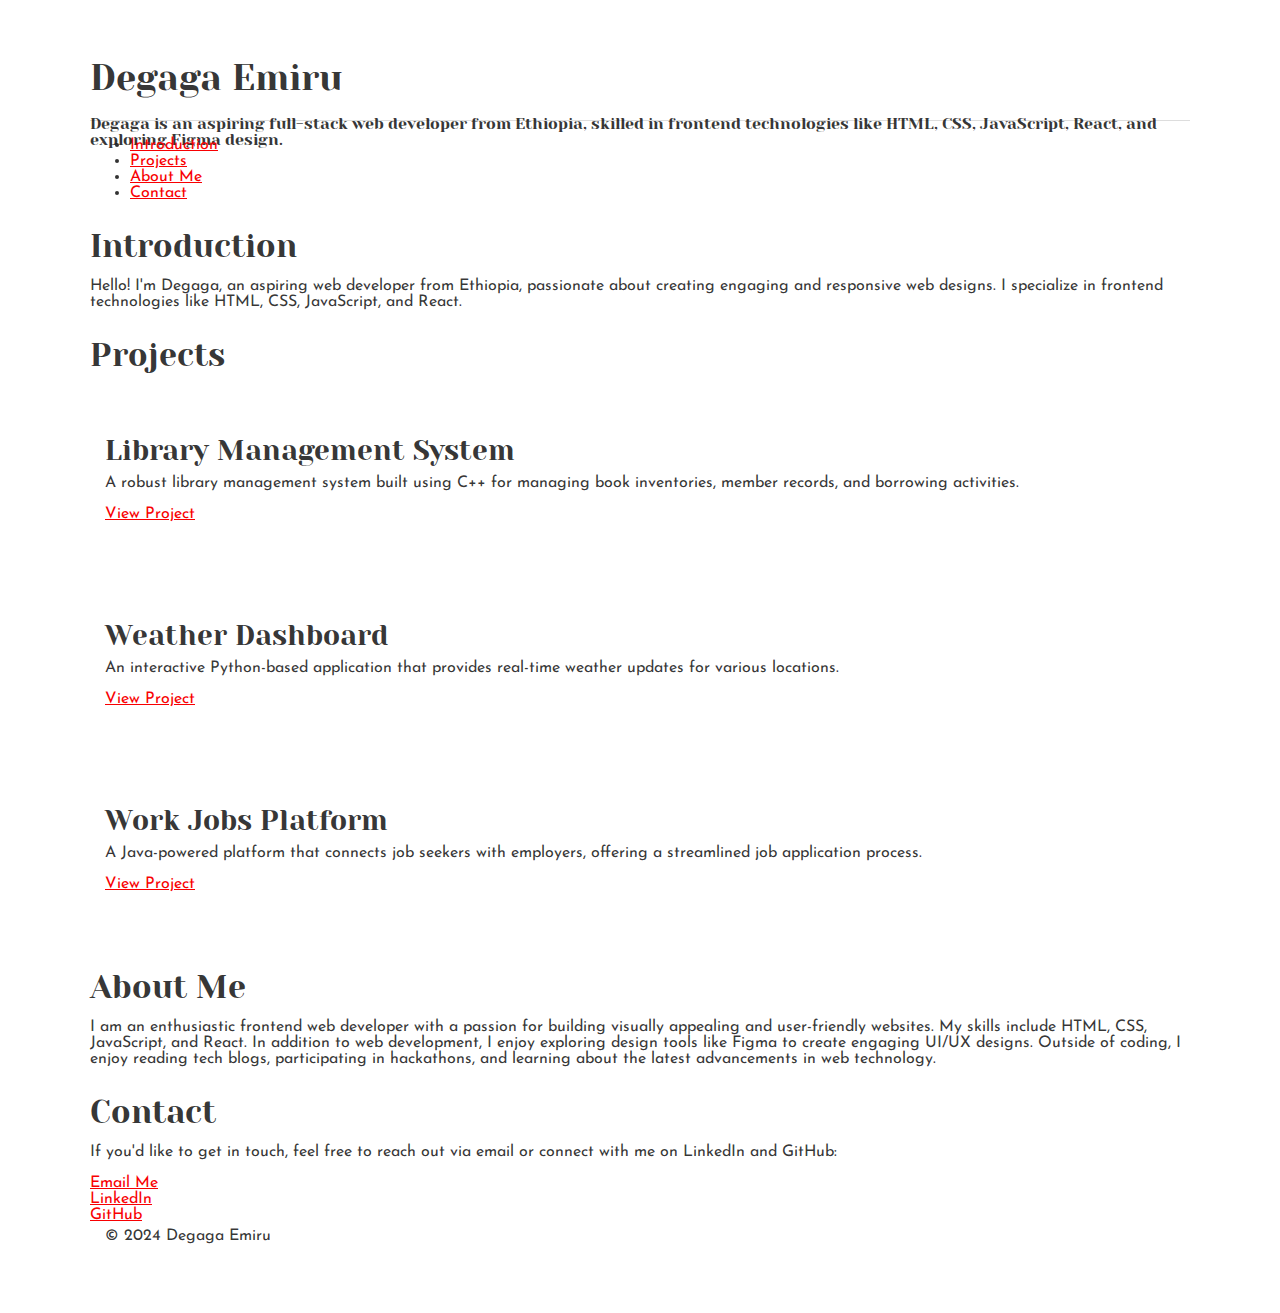
<file: css_basic/index.html>
<!DOCTYPE html>
<html lang="en">
<head>
    <meta charset="utf-8">
    <meta name="viewport" content="width=device-width, initial-scale=1.0">
    <title> Degaga Emiru - Personal Portfolio.</title>
    <link href="base.css" rel="stylesheet">
<link href="styles.css" rel="stylesheet">
    
    </head>
<body>
    <body class="works_on_smartphone">
    <header>
        <h1> Degaga Emiru</h1>
        <p>  Degaga is an aspiring full-stack web developer from Ethiopia,
             skilled in frontend technologies like HTML, CSS, JavaScript, React, 
             and exploring Figma design.</p>
    </header>
    <div class="navbar">
    <nav>
    <ul>
        <li><a href="#introduction">Introduction</a></li>
        <li><a href="#projects">Projects</a></li>
        <li><a href="#about-me">About Me</a></li>
        <li><a href="#contact">Contact</a></li>
      </ul>
    </nav>
  </div>
    <section id="introduction">
                    <h2>Introduction</h2>
                    <p>Hello! I'm Degaga, an aspiring web developer from Ethiopia, passionate about creating engaging and responsive web designs. 
                        I specialize in frontend technologies like HTML, CSS, JavaScript, and React.</p>
                  </section>

                  <section id="projects">
                    <h2>Projects</h2>
                    <article class="project">
                      <h3>Library Management System</h3>
                      <p>A robust library management system built using C++ for managing book inventories, member records, and borrowing activities.</p>
                      <a href="https://github.com/yourusername/library-management-system" target="_blank">View Project</a>
                    </article>
                    <article class="project">
                      <h3>Weather Dashboard</h3>
                      <p>An interactive Python-based application that provides real-time weather updates for various locations.</p>
                      <a href="https://github.com/yourusername/weather-dashboard" target="_blank">View Project</a>
                    </article>
                    <article class="project">
                      <h3>Work Jobs Platform</h3>
                      <p>A Java-powered platform that connects job seekers with employers, offering a streamlined job application process.</p>
                      <a href="https://github.com/yourusername/work-jobs-platform" target="_blank">View Project</a>
                    </article>
                  </section>
                
                  <section id="about">
                    <h2>About Me</h2>
                    <p>I am an enthusiastic frontend web developer with a passion for building visually appealing and user-friendly websites. 
                        My skills include HTML, CSS, JavaScript, and React. In addition to web development, 
                        I enjoy exploring design tools like Figma to create engaging UI/UX designs.
                    Outside of coding, I enjoy reading tech blogs, participating in hackathons, 
                        and learning about the latest advancements in web technology.</p>

                        <section id="contact">
                            <h2>Contact</h2>
                            <p>If you'd like to get in touch, feel free to reach out via email or connect with me on LinkedIn and GitHub:</p>
                            <a href="mailto:degagaemiru@gmail.com">Email Me</a><br>
                            <a href="https://www.linkedin.com/in/degaga-emiru96/" target="_blank">LinkedIn</a><br>
                            <a href="https://github.com/Degaga-Emiru/" target="_blank">GitHub</a>
                                   </section>
                 
                    <footer>
                        <p>&copy; 2024 Degaga Emiru</p>
                      </footer>
</body>
</html>
</file>
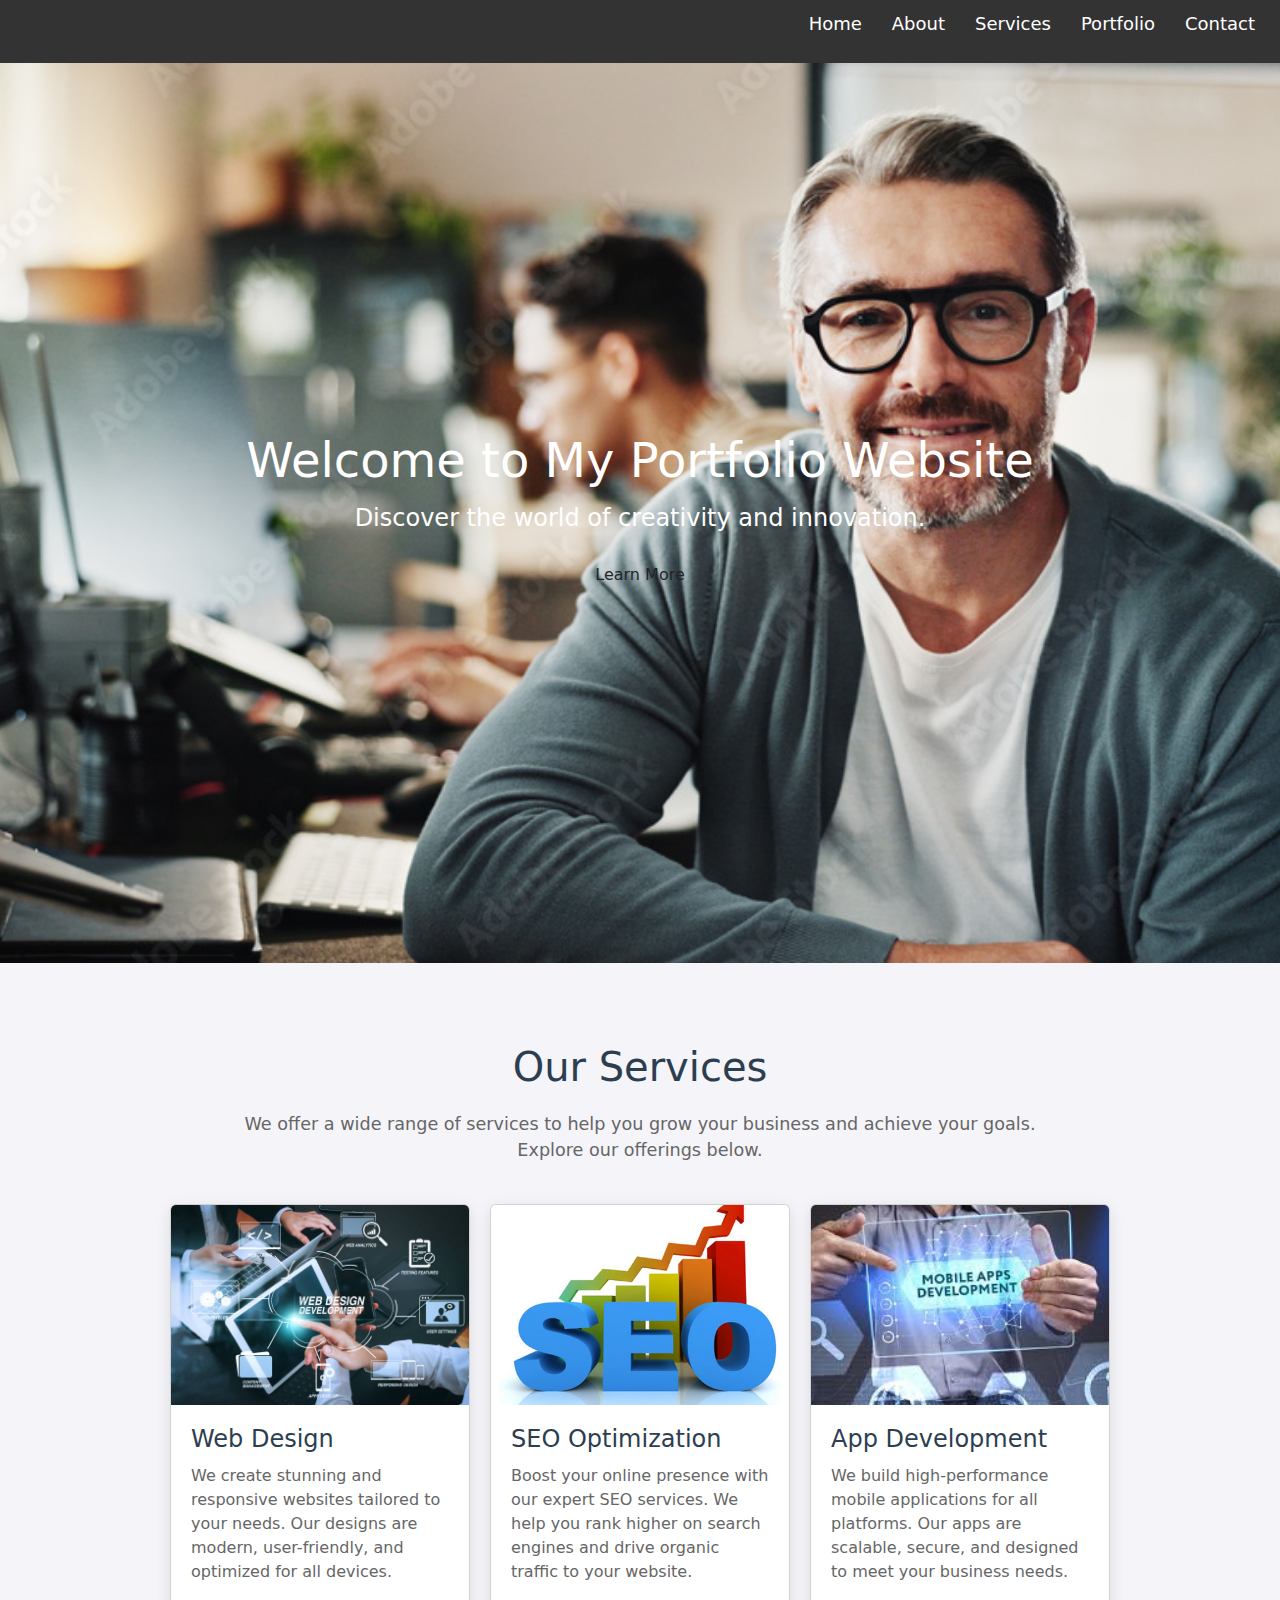
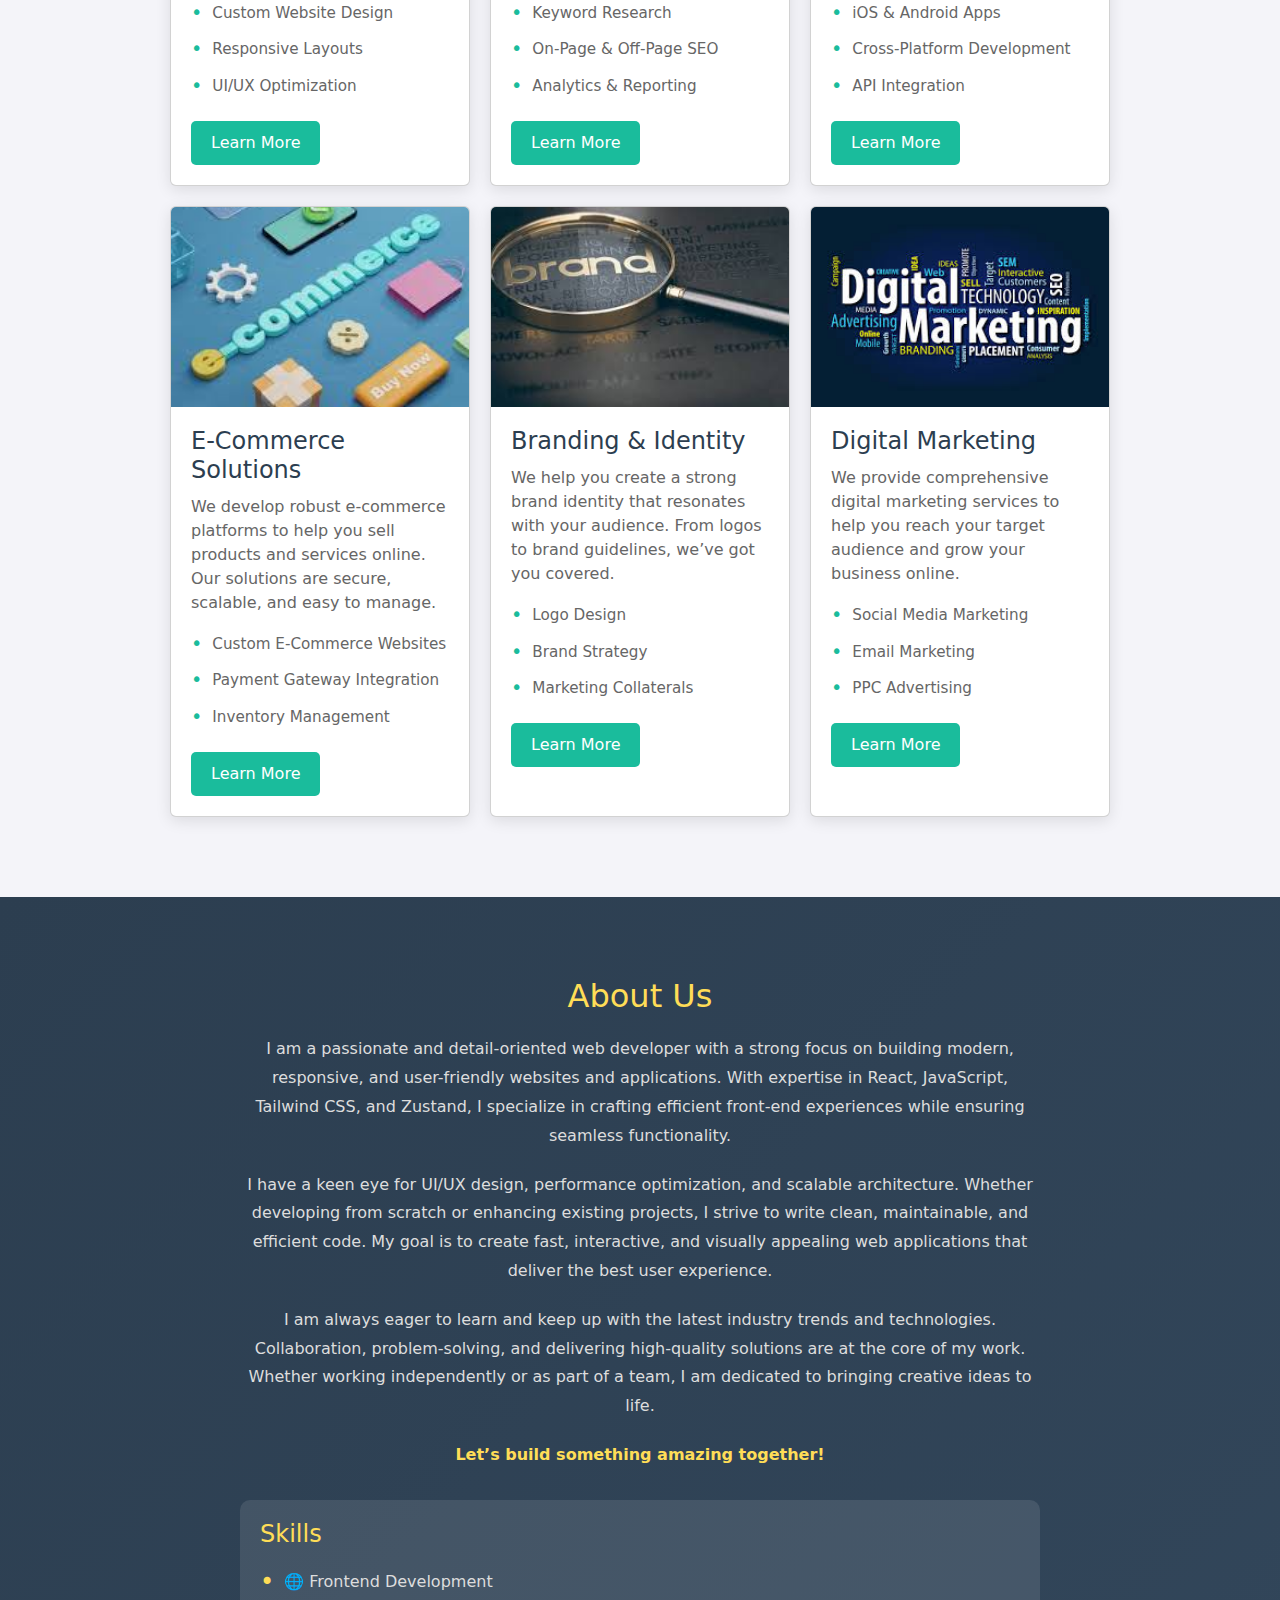
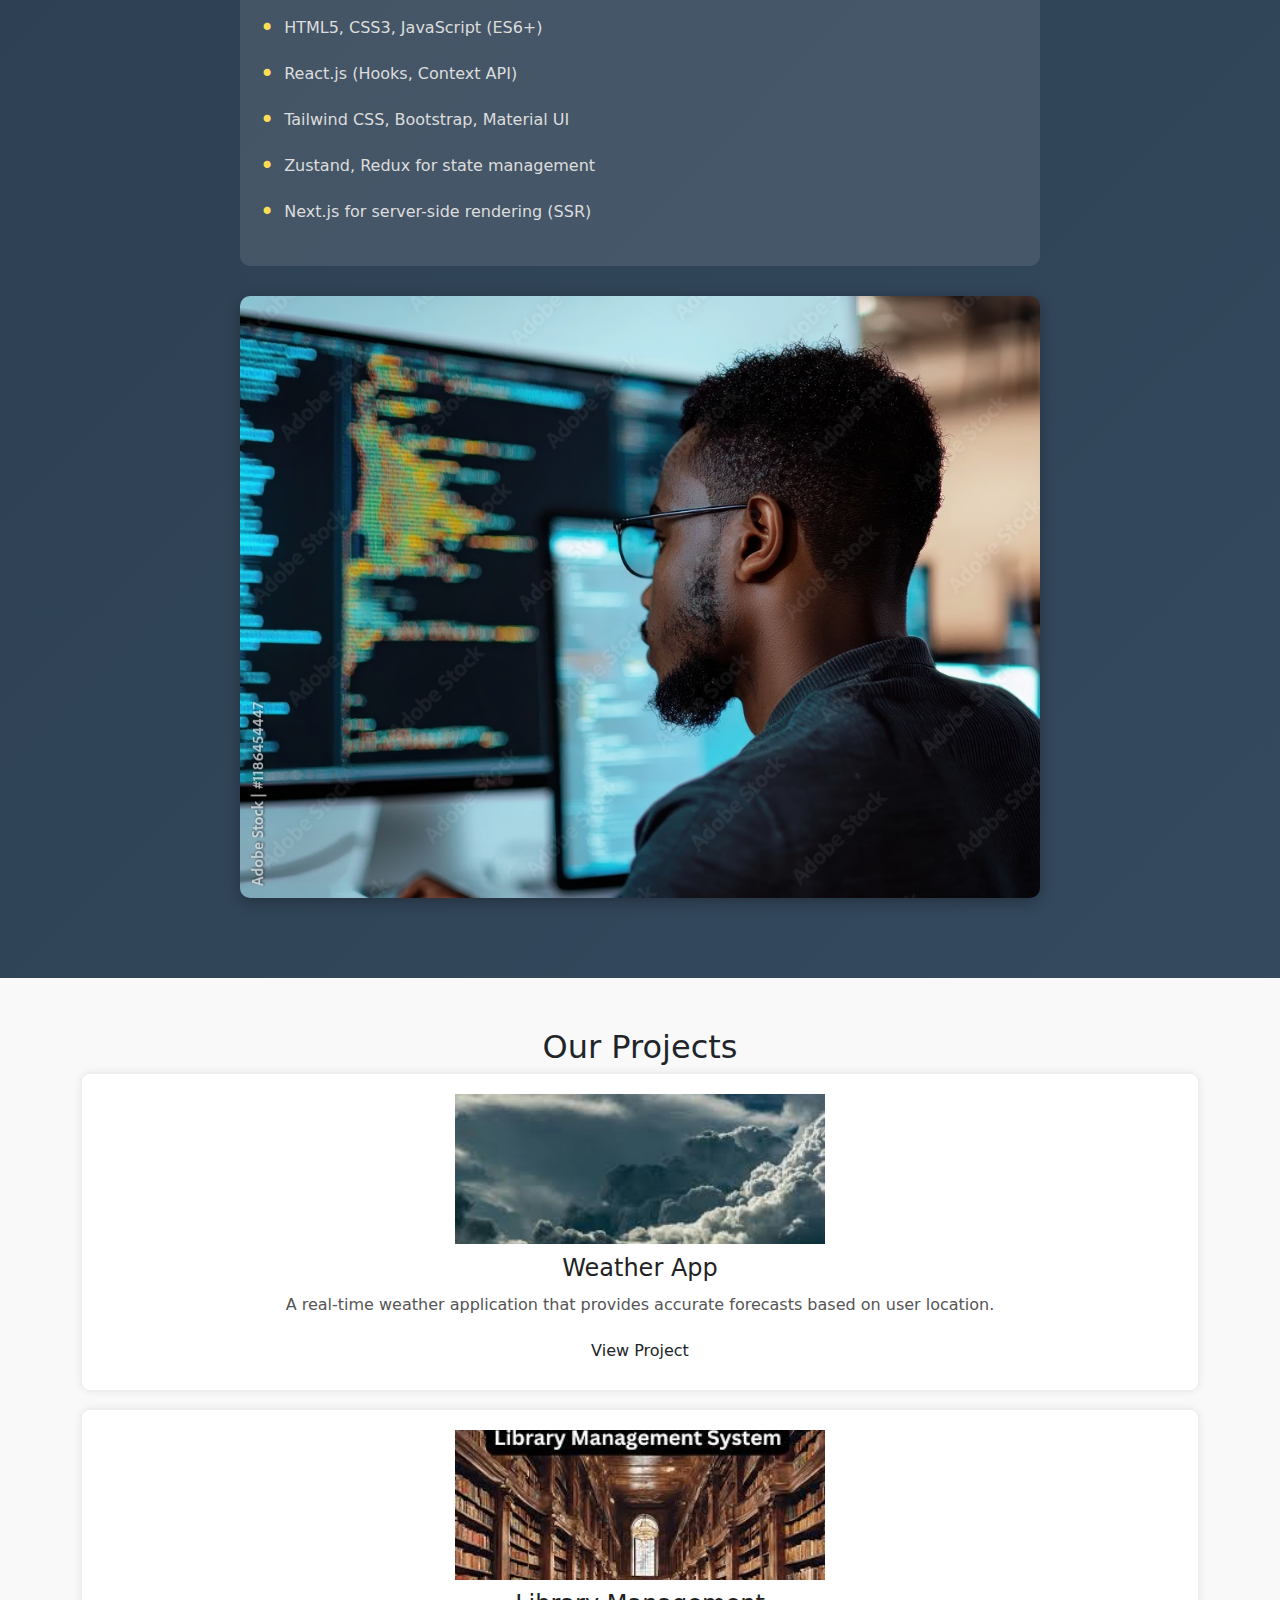
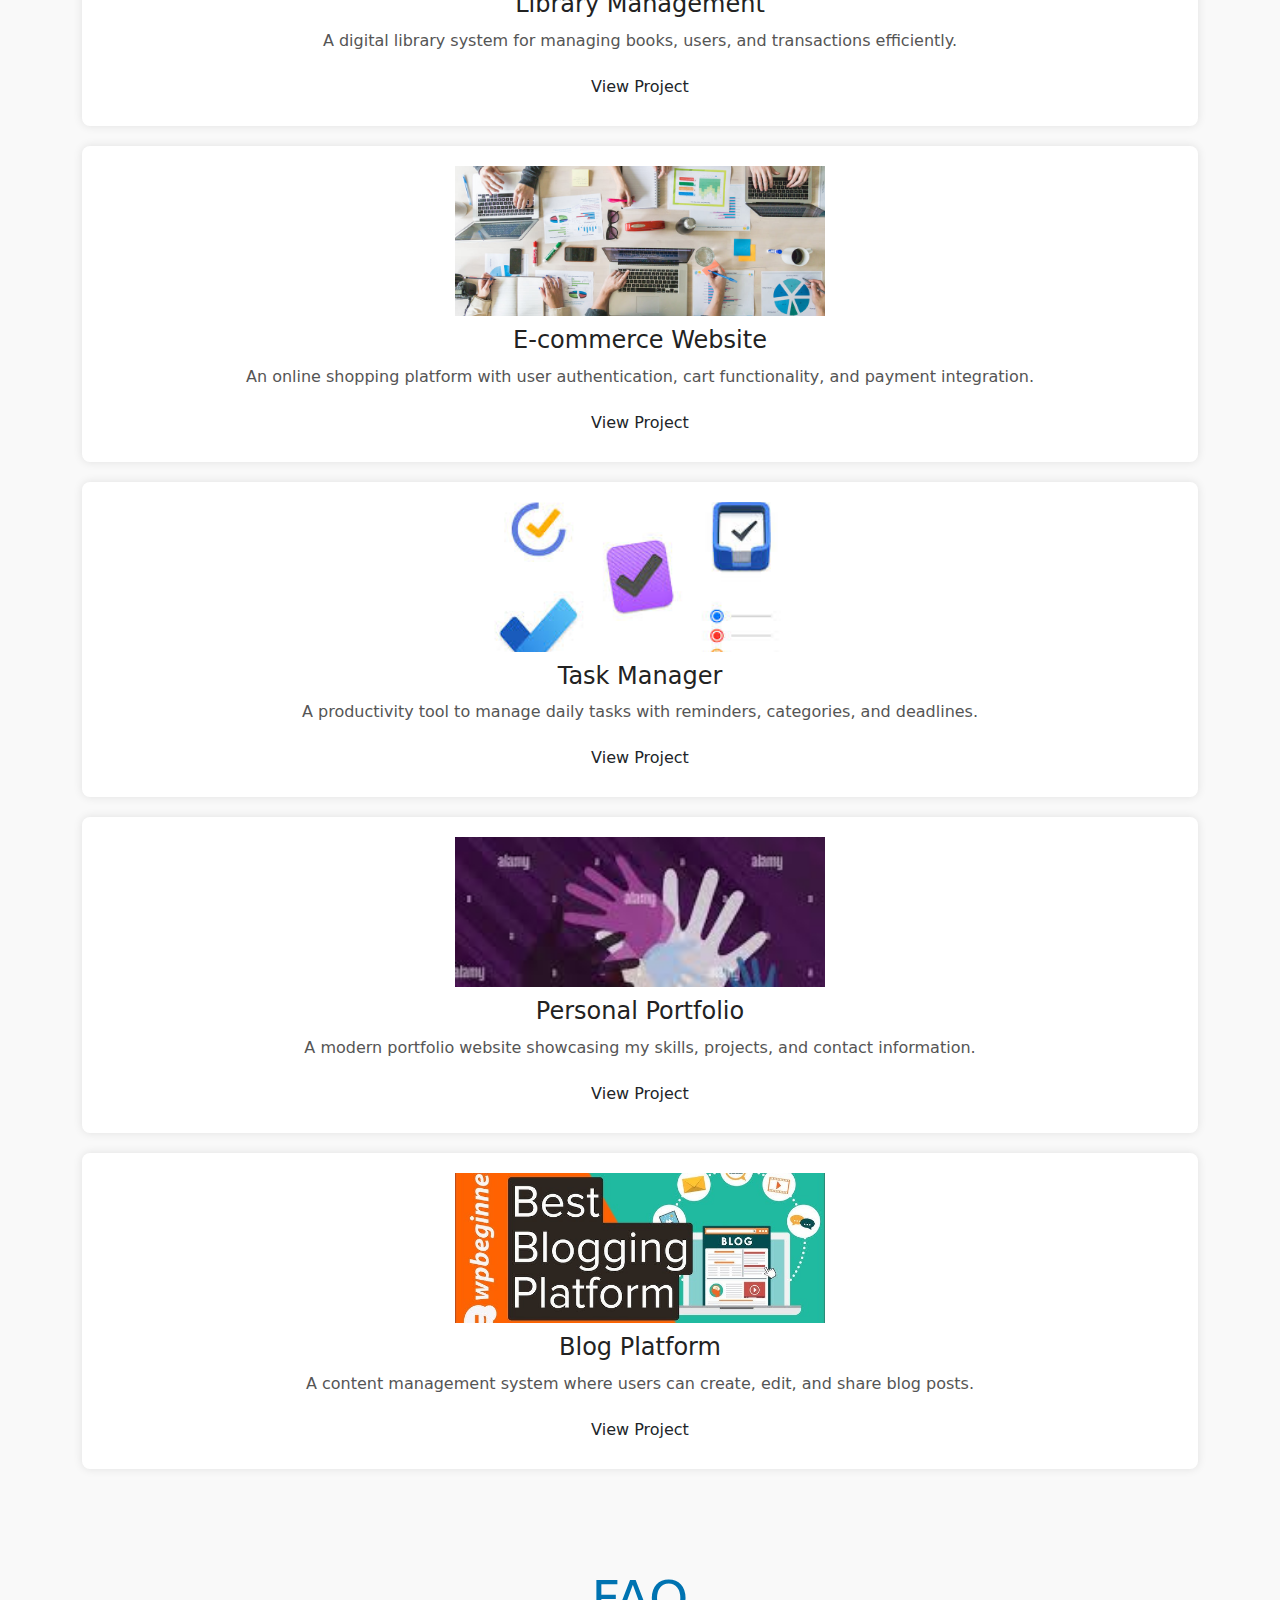
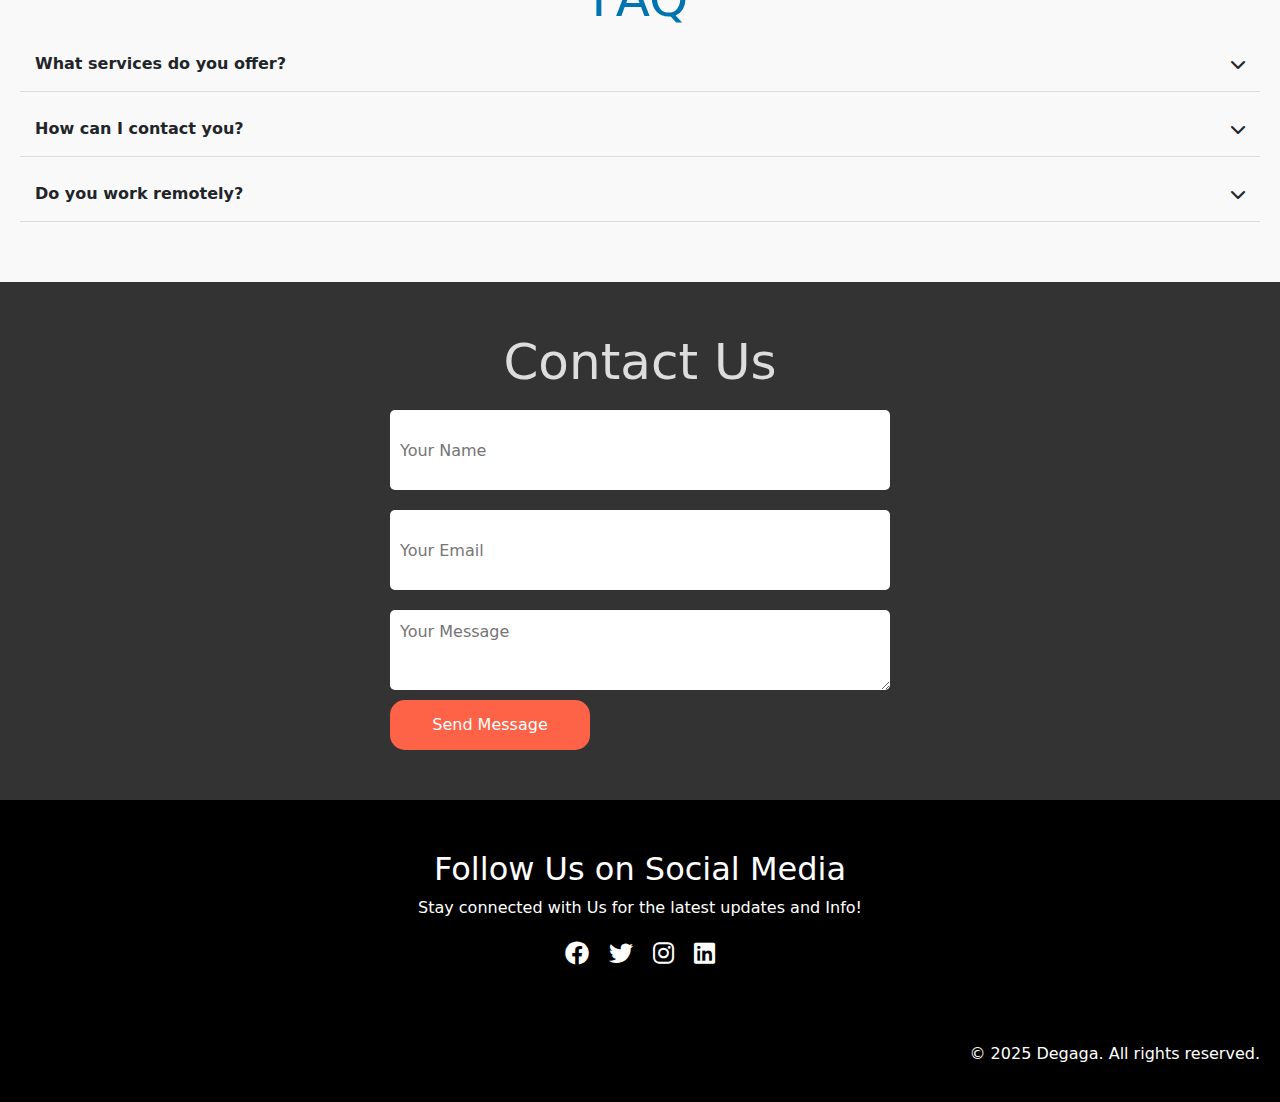
<file: my-portfolio/index.html>
<!DOCTYPE html>
<html lang="en">
<head>
  <meta charset="UTF-8">
  <meta name="viewport" content="width=device-width, initial-scale=1.0">
  <title>My Personal Portfolio Website</title>
  <link rel="stylesheet" href="styles.css">
  <link href="https://fonts.googleapis.com/css2?family=Poppins:wght@400;600&display=swap" rel="stylesheet">
  <!-- FontAwesome Icons -->
  <link rel="stylesheet" href="https://cdnjs.cloudflare.com/ajax/libs/font-awesome/6.0.0/css/all.min.css">
  <link href="https://cdn.jsdelivr.net/npm/bootstrap@5.3.3/dist/css/bootstrap.min.css" 
  rel="stylesheet" integrity="sha384-QWTKZyjpPEjISv5WaRU9OFeRpok6YctnYmDr5pNlyT2bRjXh0JMhjY6hW+ALEwIH" crossorigin="anonymous">
  <script src="https://cdn.jsdelivr.net/npm/bootstrap@5.3.3/dist/js/bootstrap.bundle.min.js" 
  integrity="sha384-YvpcrYf0tY3lHB60NNkmXc5s9fDVZLESaAA55NDzOxhy9GkcIdslK1eN7N6jIeHz" crossorigin="anonymous"></script>
 
</head>
<body>
  <header>
    <!-- Hidden checkbox to control menu visibility -->
    <input type="checkbox" id="menu-toggle" class="menu-toggle">
    <!-- Label for the checkbox (acts as the menu button) -->
    <label for="menu-toggle" class="menu-button" aria-label="Toggle Menu">&#9776;</label>
    <!-- Navigation menu -->
    <nav class="nav-menu">
      <!-- Close button (also a label for the checkbox) -->
      <label for="menu-toggle" class="close-btn" aria-label="Close Menu">&times;</label>
      <ul>
        <li><a href="#home">Home</a></li>
        <li><a href="#about">About</a></li>
        <li><a href="#services">Services</a></li>
        <li><a href="#portfolio">Portfolio</a></li>
        <li><a href="#contact">Contact</a></li>
      </ul>
    </nav>
  </header>

  <!-- Hero Section -->
  <section id="home" class="hero">
    <div class="hero-content">
      <h1>Welcome to My Portfolio Website</h1>
      <p>Discover the world of creativity and innovation.</p>
      <a href="#about" class="btn">Learn More</a>
    </div>
  </section>
  <!-- Services Section -->
<section id="services" class="services">
  <h2>Our Services</h2>
  <p class="services-intro">We offer a wide range of services to help you grow your business and achieve your goals. Explore our offerings below.</p>
  <div class="service-cards">
    <!-- Web Design Card -->
    <div class="card">
      <img src="images/web-design.jpg" alt="Web Design" class="card-image">
      <div class="card-content">
        <h3>Web Design</h3>
        <p>We create stunning and responsive websites tailored to your needs. Our designs are modern, user-friendly, and optimized for all devices.</p>
        <ul>
          <li>Custom Website Design</li>
          <li>Responsive Layouts</li>
          <li>UI/UX Optimization</li>
        </ul>
        <a href="#" class="card-button">Learn More</a>
      </div>
    </div>

    <!-- SEO Optimization Card -->
    <div class="card">
      <img src="images/SEO.jpg" alt="SEO Optimization" class="card-image">
      <div class="card-content">
        <h3>SEO Optimization</h3>
        <p>Boost your online presence with our expert SEO services. We help you rank higher on search engines and drive organic traffic to your website.</p>
        <ul>
          <li>Keyword Research</li>
          <li>On-Page & Off-Page SEO</li>
          <li>Analytics & Reporting</li>
        </ul>
        <a href="#" class="card-button">Learn More</a>
      </div>
    </div>

    <!-- App Development Card -->
    <div class="card">
      <img src="images/app-dev't.jpeg" alt="App Development" class="card-image">
      <div class="card-content">
        <h3>App Development</h3>
        <p>We build high-performance mobile applications for all platforms. Our apps are scalable, secure, and designed to meet your business needs.</p>
        <ul>
          <li>iOS & Android Apps</li>
          <li>Cross-Platform Development</li>
          <li>API Integration</li>
        </ul>
        <a href="#" class="card-button">Learn More</a>
      </div>
    </div>

    <!-- Additional Cards -->
    <!-- E-Commerce Card -->
    <div class="card">
      <img src="images/e-coomerce.jpeg" alt="E-Commerce" class="card-image">
      <div class="card-content">
        <h3>E-Commerce Solutions</h3>
        <p>We develop robust e-commerce platforms to help you sell products and services online. Our solutions are secure, scalable, and easy to manage.</p>
        <ul>
          <li>Custom E-Commerce Websites</li>
          <li>Payment Gateway Integration</li>
          <li>Inventory Management</li>
        </ul>
        <a href="#" class="card-button">Learn More</a>
      </div>
    </div>

    <!-- Branding Card -->
    <div class="card">
      <img src="images/branding.jpeg" alt="Branding" class="card-image">
      <div class="card-content">
        <h3>Branding & Identity</h3>
        <p>We help you create a strong brand identity that resonates with your audience. From logos to brand guidelines, we’ve got you covered.</p>
        <ul>
          <li>Logo Design</li>
          <li>Brand Strategy</li>
          <li>Marketing Collaterals</li>
        </ul>
        <a href="#" class="card-button">Learn More</a>
      </div>
    </div>

    <!-- Digital Marketing Card -->
    <div class="card">
      <img src="images/digital-marketing.jpeg" alt="Digital Marketing" class="card-image">
      <div class="card-content">
        <h3>Digital Marketing</h3>
        <p>We provide comprehensive digital marketing services to help you reach your target audience and grow your business online.</p>
        <ul>
          <li>Social Media Marketing</li>
          <li>Email Marketing</li>
          <li>PPC Advertising</li>
        </ul>
        <a href="#" class="card-button">Learn More</a>
      </div>
    </div>
  </div>
</section>
 <!-- About Section -->
 <section id="about" class="about">
  <div class="about-content">
    <h2>About Us</h2>
    <p>
      
      I am a passionate and detail-oriented web developer with a strong focus on building modern, responsive, and user-friendly
      websites and applications. With expertise in React, JavaScript, Tailwind CSS, and Zustand, I specialize in crafting
      efficient front-end experiences while ensuring seamless functionality.
    </p>
    <p>
      I have a keen eye for UI/UX design, performance optimization, and scalable architecture. Whether developing from scratch
      or enhancing existing projects, I strive to write clean, maintainable, and efficient code. My goal is to create fast,
      interactive, and visually appealing web applications that deliver the best user experience.
    </p>
    <p>
      I am always eager to learn and keep up with the latest industry trends and technologies. Collaboration, problem-solving,
      and delivering high-quality solutions are at the core of my work. Whether working independently or as part of a team,
      I am dedicated to bringing creative ideas to life.
    </p>
    <p><strong>Let’s build something amazing together!</strong></p>
    <div class="skills">
      <h3>Skills</h3>
      <ul>
        <li>🌐 Frontend Development</li>
        <li>HTML5, CSS3, JavaScript (ES6+)</li>
        <li>React.js (Hooks, Context API)</li>
        <li>Tailwind CSS, Bootstrap, Material UI</li>
        <li>Zustand, Redux for state management</li>
        <li>Next.js for server-side rendering (SSR)</li>
      </ul>
    </div>
    <img src="images/background.jpg" alt="About Us Image" class="about-image">
  </div>
</section>
 <!-- Portfolio Section -->
<section id="portfolio" class="portfolio">
  <div class="container">
    <h2>Our Projects </h2>

    <div class="portfolio-gallery">
      <!-- Project 1 -->
      <div class="portfolio-item">
        <img src="images/weather.jpeg" alt="Weather App">
        <h3>Weather App</h3>
        <p>A real-time weather application that provides accurate forecasts based on user location.</p>
        <a href="#" class="btn">View Project</a>
      </div>

      <!-- Project 2 -->
      <div class="portfolio-item">
        <img src="images/library.jpeg" alt="Library Management">
        <h3>Library Management</h3>
        <p>A digital library system for managing books, users, and transactions efficiently.</p>
        <a href="#" class="btn">View Project</a>
      </div>

      <!-- Project 3 -->
      <div class="portfolio-item">
        <img src="images/e-comerccce.jpg" alt="E-commerce Website">
        <h3>E-commerce Website</h3>
        <p>An online shopping platform with user authentication, cart functionality, and payment integration.</p>
        <a href="#" class="btn">View Project</a>
      </div>

      <!-- Project 4 -->
      <div class="portfolio-item">
        <img src="images/task-manager.jpeg" alt="Task Manager">
        <h3>Task Manager</h3>
        <p>A productivity tool to manage daily tasks with reminders, categories, and deadlines.</p>
        <a href="#" class="btn">View Project</a>
      </div>

      <!-- Project 5 -->
      <div class="portfolio-item">
        <img src="images/portfolio.jpeg" alt="Personal Portfolio">
        <h3>Personal Portfolio</h3>
        <p>A modern portfolio website showcasing my skills, projects, and contact information.</p>
        <a href="#" class="btn">View Project</a>
      </div>

      <!-- Project 6 -->
      <div class="portfolio-item">
        <img src="images/bloog.jpg" alt="Blog Platform">
        <h3>Blog Platform</h3>
        <p>A content management system where users can create, edit, and share blog posts.</p>
        <a href="#" class="btn">View Project</a>
      </div>
    </div>
  </div>
</section>
 <!-- Follow Us Section -->
 <!-- Follow Us Section -->
 

<!-- FAQ Section -->
<section class="faq">
  <h2>FAQ</h2>
  <details class="faq-item">
    <summary class="faq-question">
      <span>What services do you offer?</span>
      <i class="fas fa-chevron-down"></i>
    </summary>
    <div class="faq-answer">
      <p>I offer web development, UI/UX design, and portfolio creation services.
        I provide a range of services including software development, web and mobile app
         development, UI/UX design, and consulting in modern technologies. Whether you need a 
         fully functional website, a React-based application, or backend solutions, I ensure high-quality,
          scalable, and efficient solutions tailored to your needs. Additionally, I offer guidance on integrating state
           management tools like Zustand, setting up
         Tailwind CSS, and optimizing workflows for performance and maintainability.
      </p>
    </div>
  </details>
  <details class="faq-item">
    <summary class="faq-question">
      <span>How can I contact you?</span>
      <i class="fas fa-chevron-down"></i>
    </summary>
    <div class="faq-answer">
      <p>You can contact me via the form below or through my social media links.
        You can reach out via email, phone, or through my social media channels. I am
         available to discuss project requirements, provide technical guidance, and answer any 
         queries you may have. If you prefer a more structured conversation, we can schedule a call or a 
        video meeting to go over your project details in-depth. Feel free to send a message,
         and I’ll respond as soon as possible.
      </p>
    </div>
  </details>
  <details class="faq-item">
    <summary class="faq-question">
      <span>Do you work remotely?</span>
      <i class="fas fa-chevron-down"></i>
    </summary>
    <div class="faq-answer">
      <p>Yes, I work remotely and can collaborate with clients worldwide.
        Yes, I work remotely and collaborate with clients from different parts of the world. 
        With modern communication tools like Zoom, Slack, and email, I ensure smooth and 
        efficient collaboration. Whether you need real-time updates, weekly progress reports,
         or direct integration with your team’s workflow, I am flexible in adapting to your 
         preferred working style. Remote work allows me to stay productive while maintaining a 
         seamless connection with clients across different time zones.
      </p>
    </div>
  </details>
</section>
  <!-- Contact Section -->
  <section id="contact" class="contact">
    <h2>Contact Us</h2>
    <form class="contact-form">
      <input type="text" placeholder="Your Name" required>
      <input type="email" placeholder="Your Email" required>
      <textarea placeholder="Your Message" required></textarea>
      <button type="submit" class="btn">Send Message</button>
    </form>
  </section>
  <section class="social-media">
    <h2>Follow Us on Social Media</h2>
    <p>Stay connected with Us for the latest updates and Info!</p>
    <div class="social-icons">
      <a href="#" class="icon"><i class="fab fa-facebook"></i></a>
      <a href="#" class="icon"><i class="fab fa-twitter"></i></a>
      <a href="#" class="icon"><i class="fab fa-instagram"></i></a>
      <a href="#" class="icon"><i class="fab fa-linkedin"></i></a>
    </div>
  </section>

  <!-- Footer -->
  <footer>
    <p>&copy; 2025 Degaga. All rights reserved.</p>
  </footer>
 
</body>
</html>
</file>
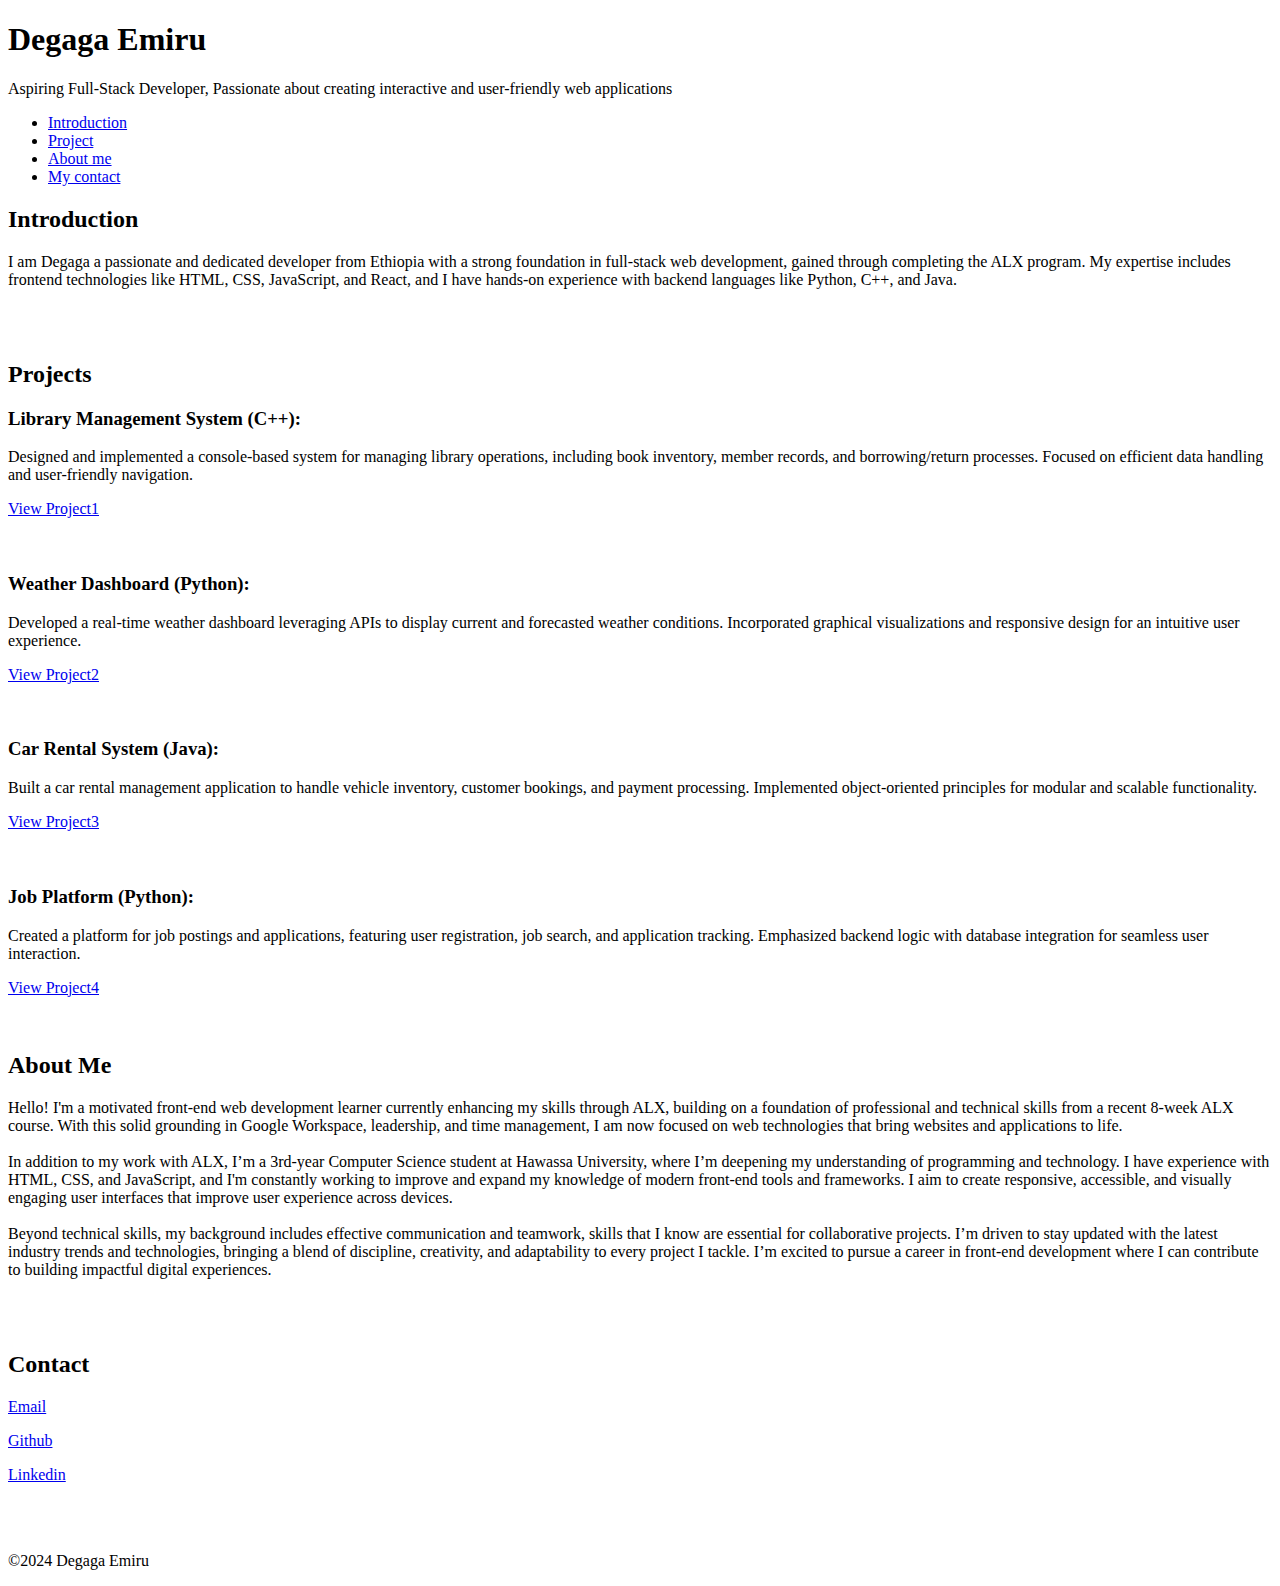
<file: porfolio/index.html>
<!DOCTYPE html>
<html lang="en">
<head>
    <meta charset="utf-8">
    <meta name="viewport" content="width=device-width, initial-scale=1.0">
    <title>  Personal Portfolio</title>
</head>
<body>
      <header> 
        <h1> Degaga Emiru</h1>
        <p>Aspiring Full-Stack Developer, Passionate about creating interactive and user-friendly web applications</p>
      </header>
      <nav>
        <ul>
            <li> <a href="#introduction">Introduction </a></li>
            <li> <a href="#projects"> Project</a></li> 
            <li> <a href="#about Me"> About me</a></li> 
             <li><a href="#contact"> My contact</a> </li>
        </ul>
      </nav>
       <section id="#introduction">
        <h2> Introduction</h2>
        <p> I am Degaga a passionate and dedicated developer from Ethiopia
             with a strong foundation in full-stack web development, gained through completing the ALX program. 
             My expertise includes frontend technologies like HTML, CSS, JavaScript, and React,
              and I have hands-on experience with backend languages like Python, C++, and Java.</p>
       </section>
       <br><br>
       <section id="#projects">
        <h2> Projects</h2>
        <article> 
            <h3> Library Management System (C++): </h3>
            <p> 
                Designed and implemented a console-based system for managing library operations, 
                including book inventory, member records, and borrowing/return processes. 
                Focused on efficient data handling and user-friendly navigation.</p>
                <a href="https://github.com/Degaga-Emiru/My_First_Portfolio.git" target="_blank"> View Project1</a>
        </article>
          <br><br>
                 <article> 
               <h3>Weather Dashboard (Python):</h3> 
               <p> Developed a real-time weather dashboard leveraging APIs to display current and 
                forecasted weather conditions.
                 Incorporated graphical visualizations and responsive design for an intuitive user experience.
                </p>
                <a href="https://github.com/Degaga-Emiru/PracticeofFE.git" target="_blank">View Project2</a>
            </article></a>
             </article>
                <br><br>
                      <article>
               <h3> Car Rental System (Java):</h3>
               <p> Built a car rental management application to handle vehicle inventory, 
                customer bookings, and payment processing. 
                Implemented object-oriented principles for modular and scalable functionality.
            </p>
            <a href=" https://github.com/Degaga-Emiru/GitHubCloneProject.git" target="_blank">View Project3</a>
        </article>
                <br> <br>
                <article>
                <h3>Job Platform (Python):</h3>
                <p>Created a platform for job postings and applications, 
                featuring user registration, job search, and application tracking. 
                Emphasized backend logic with database integration for seamless user interaction.</p>
                <a href="https://github.com/Degaga-Emiru/GitHub.git" target="_blank">View Project4 </a>
        </article>
       </section>
       <br><br>

       <section id="#about">
        <h2>About Me</h2>
           <p>  Hello! I'm a motivated front-end web development learner currently enhancing my skills through ALX, 
            building on a foundation of professional and technical skills from a recent 8-week ALX course. 
            With this solid grounding in Google Workspace, leadership, and time management, 
            I am now focused on web technologies that bring websites and applications to life.
            <br> <br>
            In addition to my work with ALX, I’m a 3rd-year Computer Science student at Hawassa University,
             where I’m deepening my understanding of programming and technology. 
             I have experience with HTML, CSS, and JavaScript, 
             and I'm constantly working to improve and expand my knowledge of modern front-end tools and frameworks. 
             I aim to create responsive, accessible, and visually engaging user interfaces that improve user experience across devices.
            <br><br>
            Beyond technical skills, my background includes effective communication and teamwork,
            skills that I know are essential for collaborative projects. 
            I’m driven to stay updated with the latest industry trends and technologies, 
            bringing a blend of discipline, creativity, and adaptability to every project I tackle. 
            I’m excited to pursue a career in front-end development where 
            I can contribute to building impactful digital experiences.
            </p>
       </section>
     <br> <br>
     <section id="#contact">
        <h2> Contact </h2>
       <p> <a href="mailto:degagaemiru@gmail.com" target="_blank"> Email </a></p>
        <p><a href="https://github.com/Degaga-Emiru" target="_blank"> Github</a> </p>
        <p> <a href="https://www.linkedin.com/in/degaga-emiru96/" target="_blank"> Linkedin </a> </p>
     </section>
     <br> <br>

      <footer>
        <p> &copy;2024 Degaga Emiru</p>
      </footer>
  
</body>
</html>
</file>
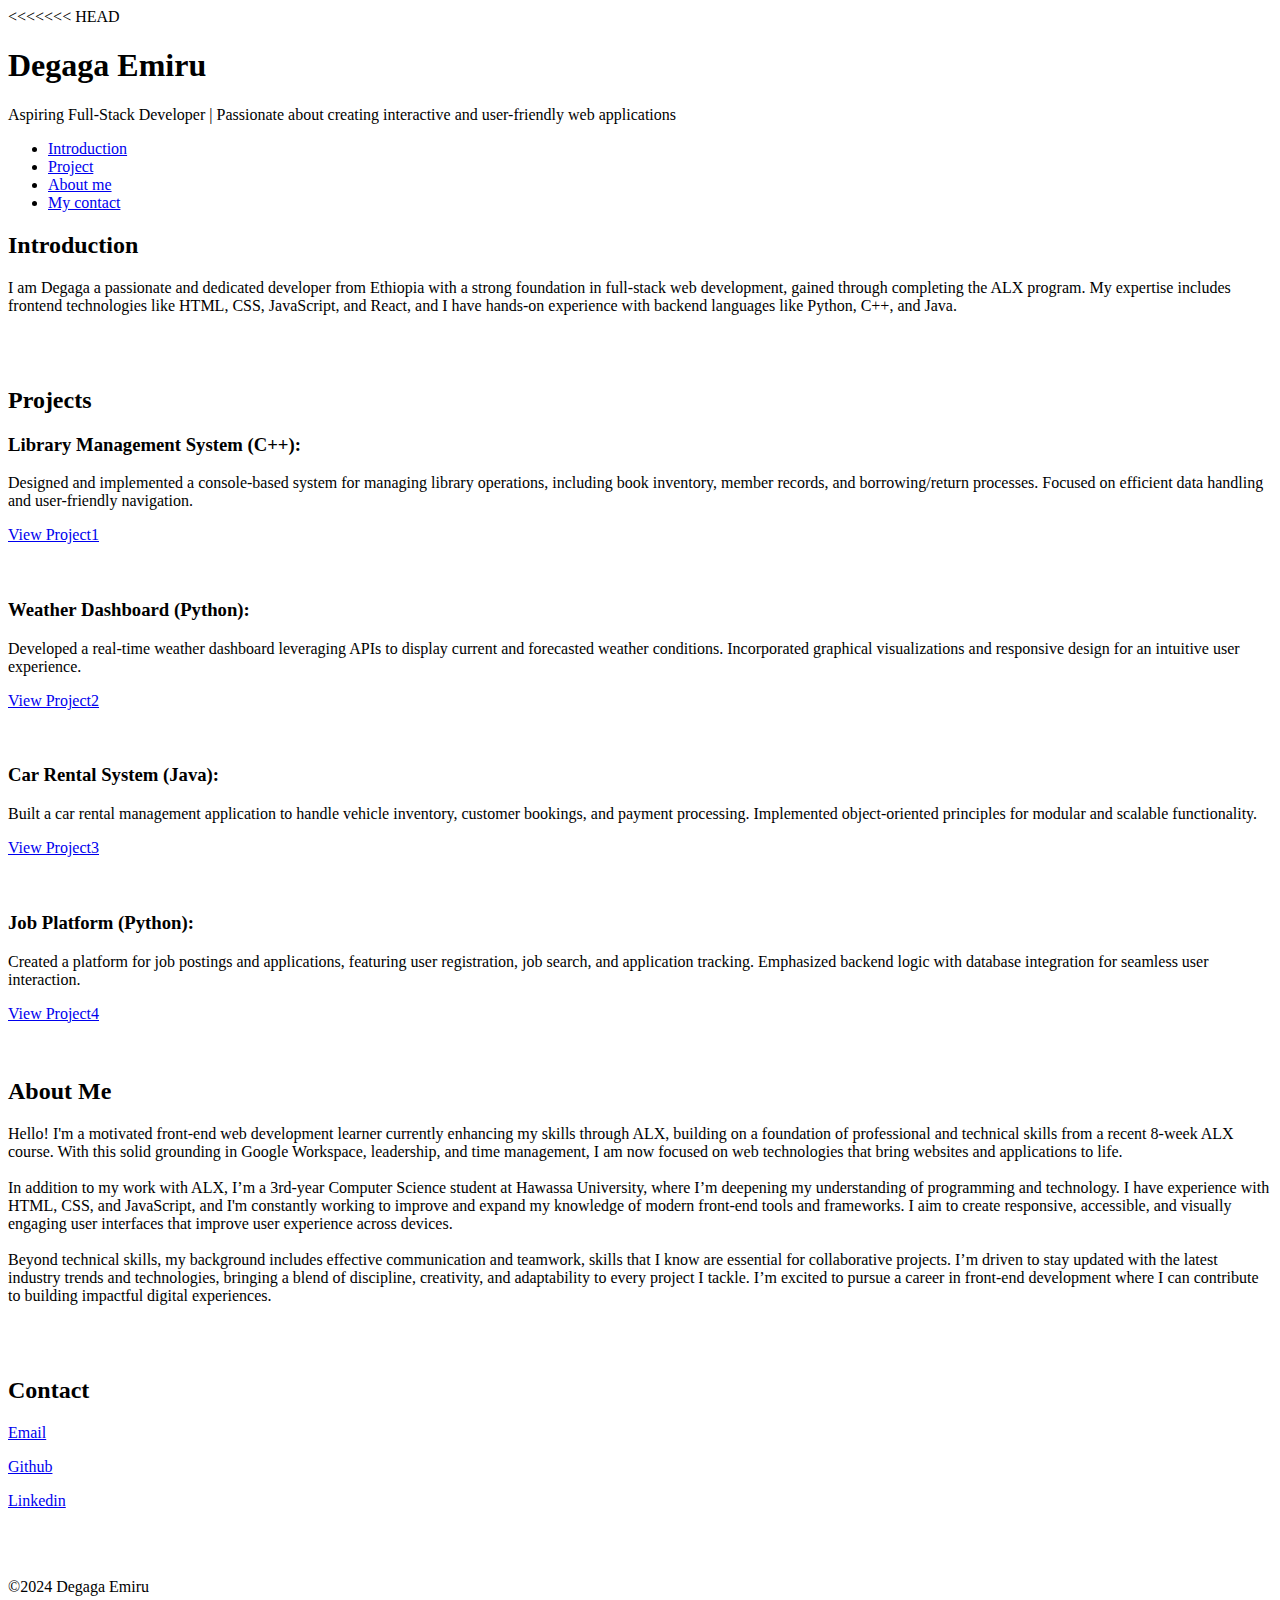
<file: portfolio/index.html>
<<<<<<< HEAD
<!DOCTYPE html>
<html lang="en">
<head>
    <meta charset="UTF-8">
    <meta name="viewport" content="width=device-width, initial-scale=1.0">
    <title> Degaga Emiru - Personal Portfolio</title>
</head>
<body>
      <header> 
        <h1> Degaga Emiru</h1>
        <p>Aspiring Full-Stack Developer
             | Passionate about creating interactive and user-friendly web applications</p>
      </header>
      <nav>
        <ul>
            <li> <a href="#introduction">Introduction </a></li>
            <li> <a href="#projects"> Project</a></li> 
            <li> <a href="#about Me"> About me</a></li> 
             <li><a href="#contact"> My contact</a> </li>
        </ul>
      </nav>
       <section id="#introduction">
        <h2> Introduction</h2>
        <p> I am Degaga a passionate and dedicated developer from Ethiopia
             with a strong foundation in full-stack web development, gained through completing the ALX program. 
             My expertise includes frontend technologies like HTML, CSS, JavaScript, and React,
              and I have hands-on experience with backend languages like Python, C++, and Java.</p>
       </section>
       <br><br>
       <section id="#projects">
        <h2> Projects</h2>
        <article> 
            <h3> Library Management System (C++): </h3>
            <p> 
                Designed and implemented a console-based system for managing library operations, 
                including book inventory, member records, and borrowing/return processes. 
                Focused on efficient data handling and user-friendly navigation.</p>
                <a href="https://github.com/Degaga-Emiru/My_First_Portfolio.git" target="_blank"> View Project1</a>
        </article>
          <br><br>
                 <article> 
               <h3>Weather Dashboard (Python):</h3> 
               <p> Developed a real-time weather dashboard leveraging APIs to display current and 
                forecasted weather conditions.
                 Incorporated graphical visualizations and responsive design for an intuitive user experience.
                </p>
                <a href="https://github.com/Degaga-Emiru/PracticeofFE.git" target="_blank">View Project2</a>
            </article></a>
             </article>
                <br><br>
                      <article>
               <h3> Car Rental System (Java):</h3>
               <p> Built a car rental management application to handle vehicle inventory, 
                customer bookings, and payment processing. 
                Implemented object-oriented principles for modular and scalable functionality.
            </p>
            <a href=" https://github.com/Degaga-Emiru/GitHubCloneProject.git" target="_blank">View Project3</a>
        </article>
                <br> <br>
                <article>
                <h3>Job Platform (Python):</h3>
                <p>Created a platform for job postings and applications, 
                featuring user registration, job search, and application tracking. 
                Emphasized backend logic with database integration for seamless user interaction.</p>
                <a href="https://github.com/Degaga-Emiru/GitHub.git" target="_blank">View Project4 </a>
        </article>
       </section>
       <br><br>

       <section id="#about">
        <h2>About Me</h2>
           <p>  Hello! I'm a motivated front-end web development learner currently enhancing my skills through ALX, 
            building on a foundation of professional and technical skills from a recent 8-week ALX course. 
            With this solid grounding in Google Workspace, leadership, and time management, 
            I am now focused on web technologies that bring websites and applications to life.
            <br> <br>
            In addition to my work with ALX, I’m a 3rd-year Computer Science student at Hawassa University,
             where I’m deepening my understanding of programming and technology. 
             I have experience with HTML, CSS, and JavaScript, 
             and I'm constantly working to improve and expand my knowledge of modern front-end tools and frameworks. 
             I aim to create responsive, accessible, and visually engaging user interfaces that improve user experience across devices.
            <br><br>
            Beyond technical skills, my background includes effective communication and teamwork,
            skills that I know are essential for collaborative projects. 
            I’m driven to stay updated with the latest industry trends and technologies, 
            bringing a blend of discipline, creativity, and adaptability to every project I tackle. 
            I’m excited to pursue a career in front-end development where 
            I can contribute to building impactful digital experiences.
            </p>
       </section>
     <br> <br>
     <section id="#contact">
        <h2> Contact </h2>
       <p> <a href="mailto:degagaemiru@gmail.com" target="_blank"> Email </a></p>
        <p><a href="https://github.com/Degaga-Emiru" target="_blank"> Github</a> </p>
        <p> <a href="https://www.linkedin.com/in/degaga-emiru96/" target="_blank"> Linkedin </a> </p>
     </section>
     <br> <br>

      <footer>
        <p> &copy;2024 Degaga Emiru</p>
      </footer>
  
</body>
</file>
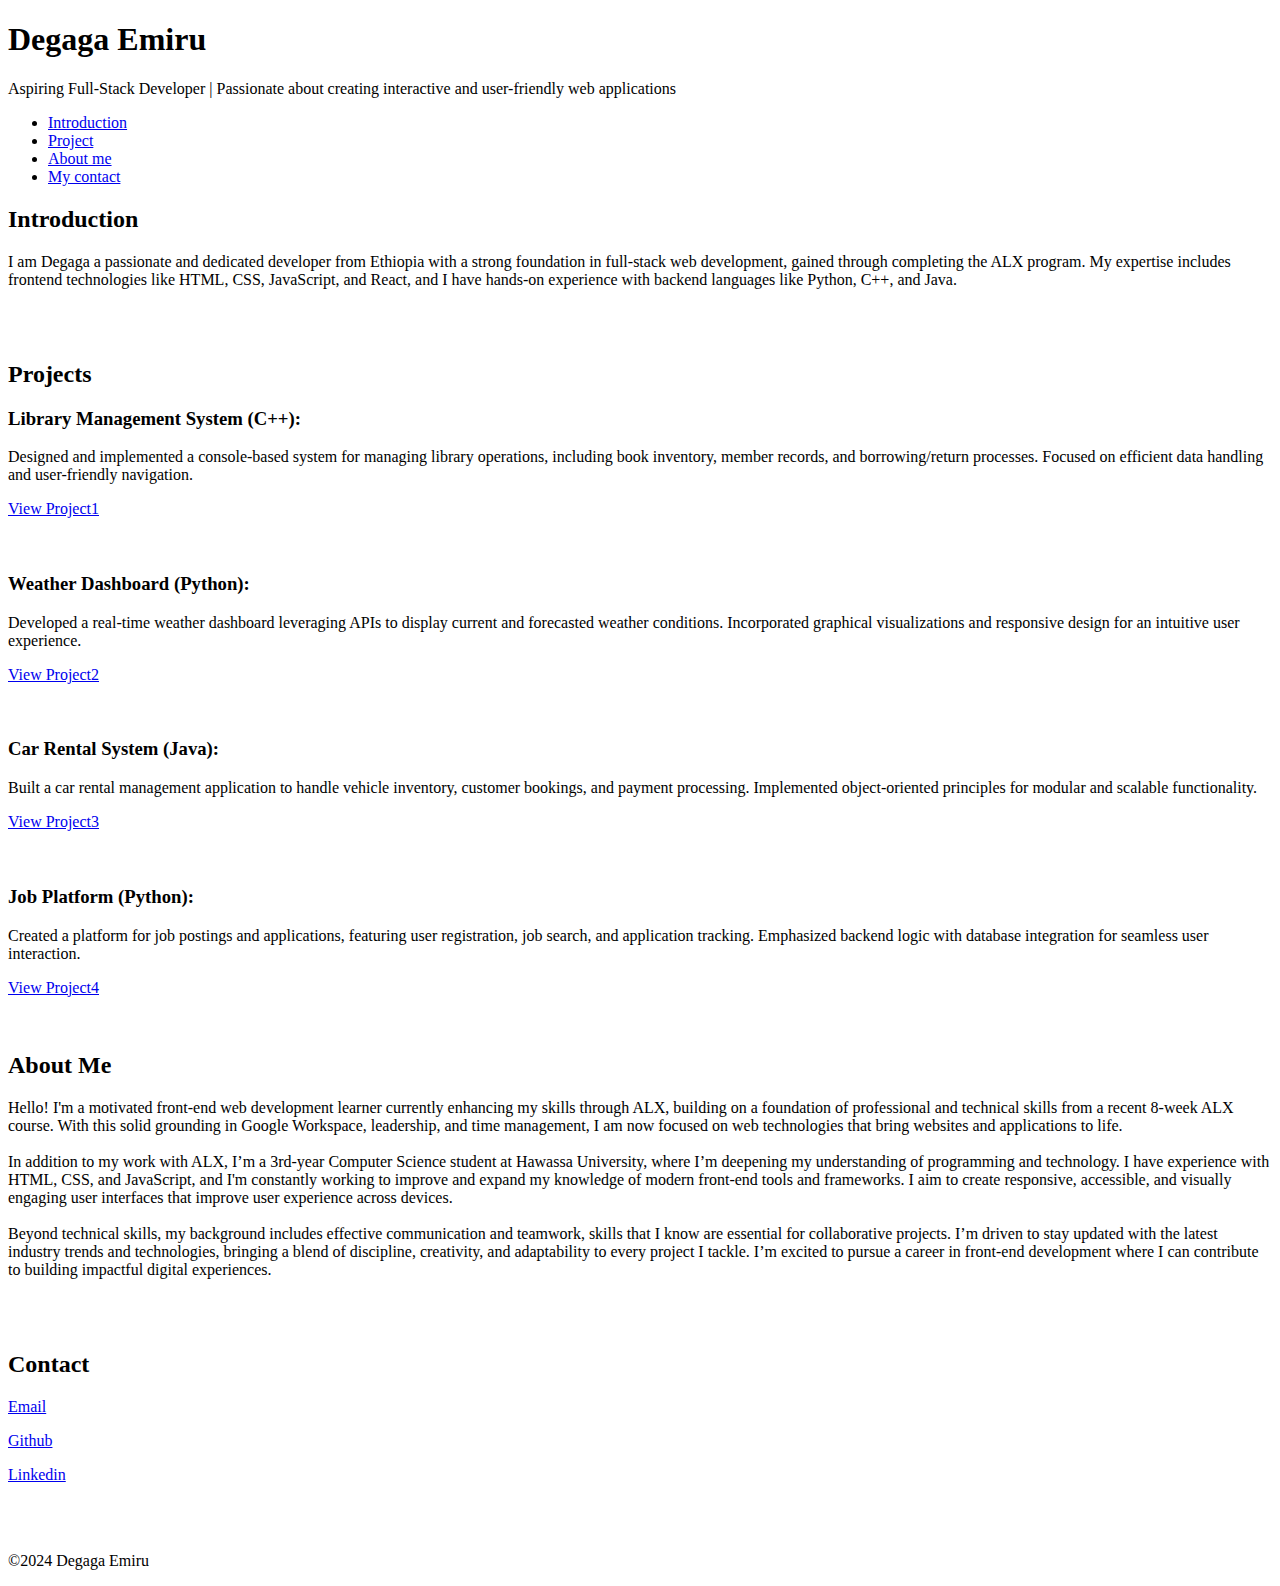
<file: html_basic/portfolio/index.html>
<!DOCTYPE html>
<html lang="en">
<head>
    <meta charset="UTF-8">
    <meta name="viewport" content="width=device-width, initial-scale=1.0">
    <title> Degaga Emiru - Personal Portfolio</title>
</head>
<body>
      <header> 
        <h1> Degaga Emiru</h1>
        <p>Aspiring Full-Stack Developer
             | Passionate about creating interactive and user-friendly web applications</p>
      </header>
      <nav>
        <ul>
            <li> <a href="#introduction">Introduction </a></li>
            <li> <a href="#projects"> Project</a></li> 
            <li> <a href="#about Me"> About me</a></li> 
             <li><a href="#contact"> My contact</a> </li>
        </ul>
      </nav>
       <section id="#introduction">
        <h2> Introduction</h2>
        <p> I am Degaga a passionate and dedicated developer from Ethiopia
             with a strong foundation in full-stack web development, gained through completing the ALX program. 
             My expertise includes frontend technologies like HTML, CSS, JavaScript, and React,
              and I have hands-on experience with backend languages like Python, C++, and Java.</p>
       </section>
       <br><br>
       <section id="#projects">
        <h2> Projects</h2>
        <article> 
            <h3> Library Management System (C++): </h3>
            <p> 
                Designed and implemented a console-based system for managing library operations, 
                including book inventory, member records, and borrowing/return processes. 
                Focused on efficient data handling and user-friendly navigation.</p>
                <a href="https://github.com/Degaga-Emiru/My_First_Portfolio.git" target="_blank"> View Project1</a>
        </article>
          <br><br>
                 <article> 
               <h3>Weather Dashboard (Python):</h3> 
               <p> Developed a real-time weather dashboard leveraging APIs to display current and 
                forecasted weather conditions.
                 Incorporated graphical visualizations and responsive design for an intuitive user experience.
                </p>
                <a href="https://github.com/Degaga-Emiru/PracticeofFE.git" target="_blank">View Project2</a>
            </article></a>
             </article>
                <br><br>
                      <article>
               <h3> Car Rental System (Java):</h3>
               <p> Built a car rental management application to handle vehicle inventory, 
                customer bookings, and payment processing. 
                Implemented object-oriented principles for modular and scalable functionality.
            </p>
            <a href=" https://github.com/Degaga-Emiru/GitHubCloneProject.git" target="_blank">View Project3</a>
        </article>
                <br> <br>
                <article>
                <h3>Job Platform (Python):</h3>
                <p>Created a platform for job postings and applications, 
                featuring user registration, job search, and application tracking. 
                Emphasized backend logic with database integration for seamless user interaction.</p>
                <a href="https://github.com/Degaga-Emiru/GitHub.git" target="_blank">View Project4 </a>
        </article>
       </section>
       <br><br>

       <section id="#about">
        <h2>About Me</h2>
           <p>  Hello! I'm a motivated front-end web development learner currently enhancing my skills through ALX, 
            building on a foundation of professional and technical skills from a recent 8-week ALX course. 
            With this solid grounding in Google Workspace, leadership, and time management, 
            I am now focused on web technologies that bring websites and applications to life.
            <br> <br>
            In addition to my work with ALX, I’m a 3rd-year Computer Science student at Hawassa University,
             where I’m deepening my understanding of programming and technology. 
             I have experience with HTML, CSS, and JavaScript, 
             and I'm constantly working to improve and expand my knowledge of modern front-end tools and frameworks. 
             I aim to create responsive, accessible, and visually engaging user interfaces that improve user experience across devices.
            <br><br>
            Beyond technical skills, my background includes effective communication and teamwork,
            skills that I know are essential for collaborative projects. 
            I’m driven to stay updated with the latest industry trends and technologies, 
            bringing a blend of discipline, creativity, and adaptability to every project I tackle. 
            I’m excited to pursue a career in front-end development where 
            I can contribute to building impactful digital experiences.
            </p>
       </section>
     <br> <br>
     <section id="#contact">
        <h2> Contact </h2>
       <p> <a href="mailto:degagaemiru@gmail.com" target="_blank"> Email </a></p>
        <p><a href="https://github.com/Degaga-Emiru" target="_blank"> Github</a> </p>
        <p> <a href="https://www.linkedin.com/in/degaga-emiru96/" target="_blank"> Linkedin </a> </p>
     </section>
     <br> <br>

      <footer>
        <p> &copy;2024 Degaga Emiru</p>
      </footer>
  
</body>
</html>
</file>
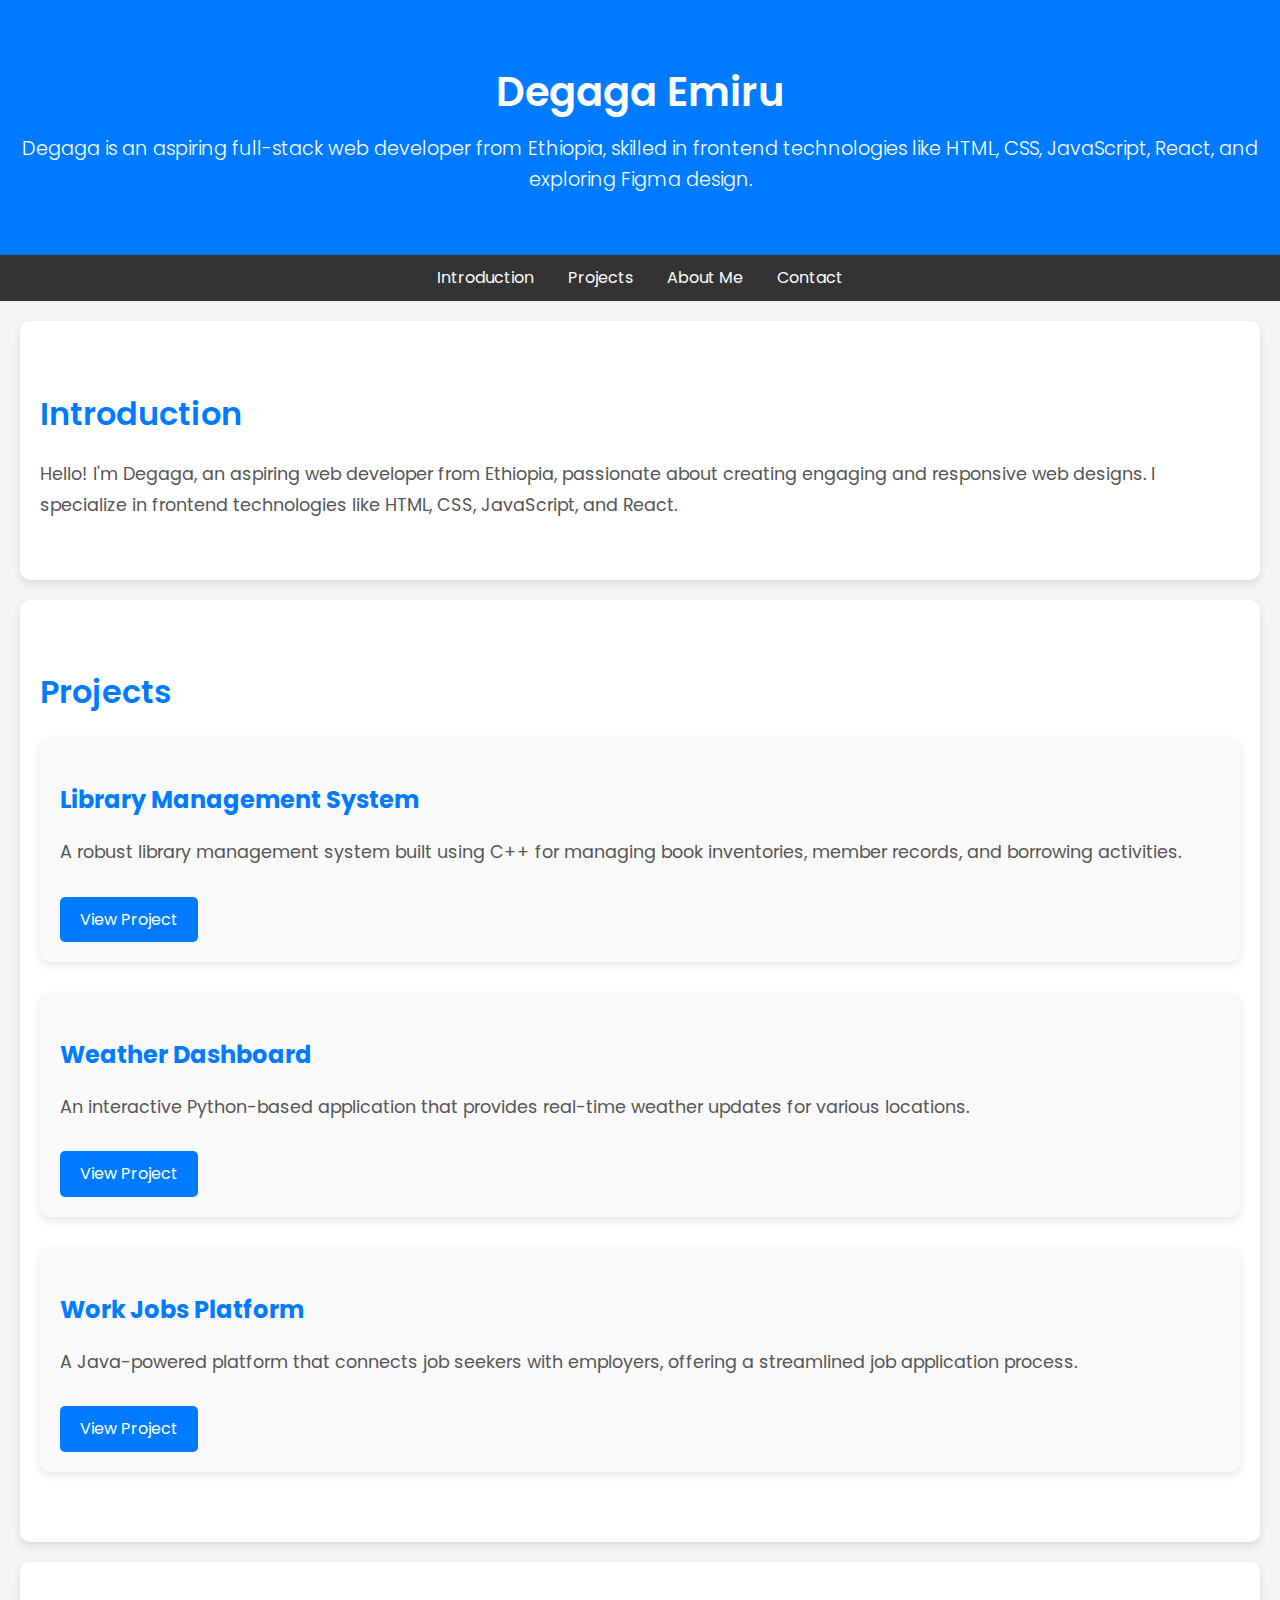
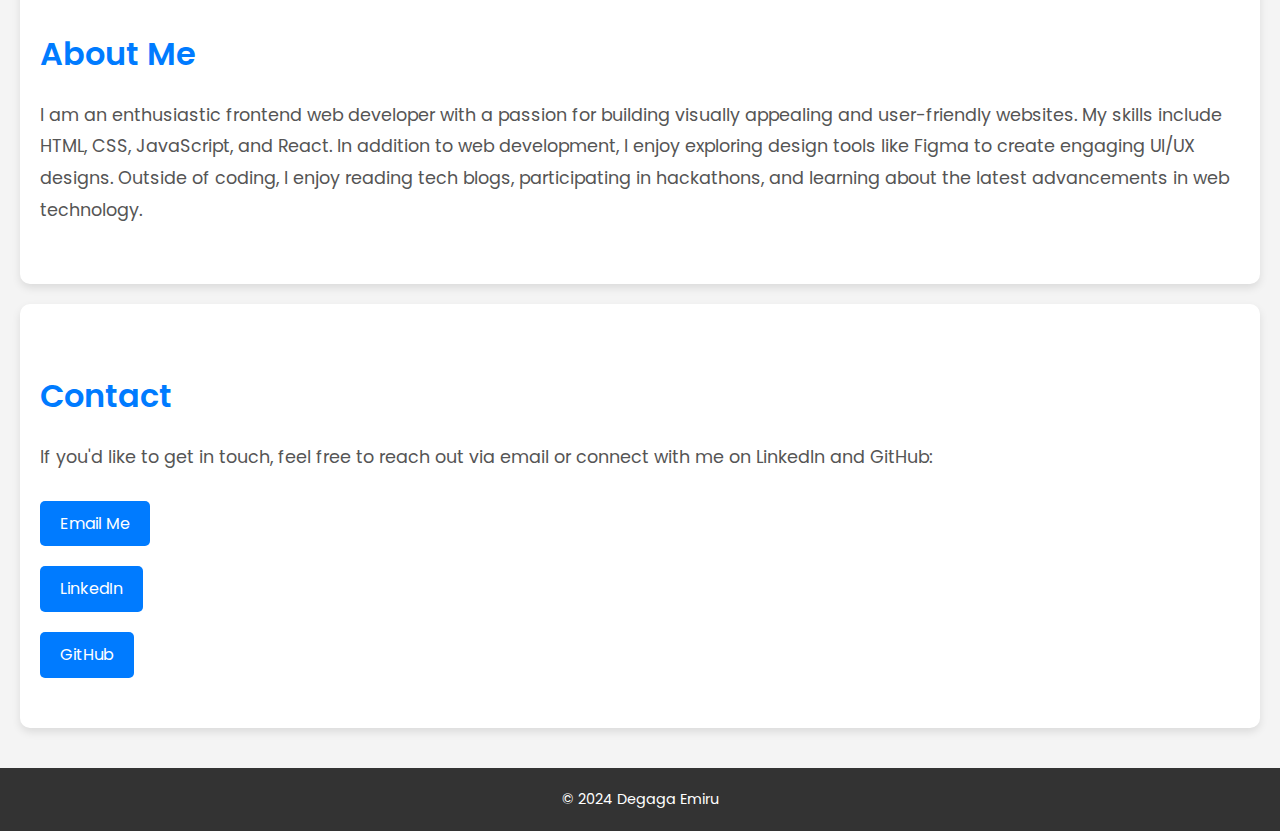
<file: my-portfolio/porfolio/index.html>
<!DOCTYPE html>
<html lang="en">
<head>
    <meta charset="utf-8">
    <meta name="viewport" content="width=device-width, initial-scale=1.0">
    <title>Degaga Emiru - Personal Portfolio</title>
    <link href="https://fonts.googleapis.com/css2?family=Poppins:wght@300;400;600&display=swap" rel="stylesheet">
    <style>
        /* General Styles */
        body {
            font-family: 'Poppins', sans-serif;
            line-height: 1.6;
            margin: 0;
            padding: 0;
            background-color: #f4f4f4;
            color: #333;
        }

        /* Header Styles */
        header {
            background-color: #007BFF;
            color: white;
            padding: 60px 20px;
            text-align: center;
            animation: fadeInDown 1.5s ease-in-out;
        }

        header h1 {
            margin: 0;
            font-size: 2.5em;
            font-weight: 600;
        }

        header p {
            margin: 10px 0 0;
            font-size: 1.2em;
            font-weight: 300;
        }

        /* Navigation Styles */
        .navbar {
            background-color: #333;
            padding: 10px 0;
            position: sticky;
            top: 0;
            z-index: 1000;
            animation: fadeInDown 1.5s ease-in-out;
        }

        .navbar ul {
            list-style-type: none;
            padding: 0;
            margin: 0;
            text-align: center;
        }

        .navbar ul li {
            display: inline;
            margin: 0 15px;
        }

        .navbar ul li a {
            color: white;
            text-decoration: none;
            font-weight: 400;
            transition: color 0.3s ease, transform 0.3s ease;
        }

        .navbar ul li a:hover {
            color: #ffdd57; /* Hover color */
            transform: scale(1.1); /* Slight zoom effect */
        }

        /* Section Styles */
        section {
            padding: 40px 20px;
            background-color: white;
            margin: 20px;
            border-radius: 10px;
            box-shadow: 0 4px 8px rgba(0, 0, 0, 0.1);
            animation: fadeInUp 1.5s ease-in-out;
        }

        section h2 {
            color: #007BFF;
            font-size: 2em;
            margin-bottom: 20px;
            font-weight: 600;
            animation: slideInLeft 1s ease-in-out;
        }

        section p {
            font-size: 1.1em;
            line-height: 1.8;
            color: #555;
        }

        /* Project Styles */
        .project {
            margin-bottom: 30px;
            padding: 20px;
            background-color: #f9f9f9;
            border-radius: 10px;
            box-shadow: 0 4px 8px rgba(0, 0, 0, 0.1);
            transition: transform 0.3s ease, box-shadow 0.3s ease;
        }

        .project:hover {
            transform: translateY(-10px);
            box-shadow: 0 8px 16px rgba(0, 0, 0, 0.2);
        }

        .project h3 {
            color: #007BFF;
            font-size: 1.5em;
            margin-bottom: 10px;
        }

        .project a {
            display: inline-block;
            margin-top: 10px;
            padding: 10px 20px;
            background-color: #007BFF;
            color: white;
            text-decoration: none;
            border-radius: 5px;
            transition: background-color 0.3s ease;
        }

        .project a:hover {
            background-color: #0056b3;
        }

        /* Contact Section Styles */
        #contact a {
            display: inline-block;
            margin: 10px 0;
            padding: 10px 20px;
            background-color: #007BFF;
            color: white;
            text-decoration: none;
            border-radius: 5px;
            transition: background-color 0.3s ease;
        }

        #contact a:hover {
            background-color: #0056b3;
        }

        /* Footer Styles */
        footer {
            background-color: #333;
            color: white;
            text-align: center;
            padding: 20px 0;
            margin-top: 40px;
            animation: fadeInUp 1.5s ease-in-out;
        }

        footer p {
            margin: 0;
            font-size: 0.9em;
        }

        /* Animations */
        @keyframes fadeInDown {
            0% {
                opacity: 0;
                transform: translateY(-50px);
            }
            100% {
                opacity: 1;
                transform: translateY(0);
            }
        }

        @keyframes fadeInUp {
            0% {
                opacity: 0;
                transform: translateY(50px);
            }
            100% {
                opacity: 1;
                transform: translateY(0);
            }
        }

        @keyframes slideInLeft {
            0% {
                opacity: 0;
                transform: translateX(-50px);
            }
            100% {
                opacity: 1;
                transform: translateX(0);
            }
        }

        /* Responsive Design */
        @media (max-width: 768px) {
            header h1 {
                font-size: 2em;
            }

            header p {
                font-size: 1em;
            }

            .navbar ul li {
                display: block;
                margin: 10px 0;
            }

            section {
                margin: 10px;
                padding: 20px;
            }

            section h2 {
                font-size: 1.8em;
            }

            section p {
                font-size: 1em;
            }
        }
    </style>
</head>
<body>
    <header>
        <h1>Degaga Emiru</h1>
        <p>Degaga is an aspiring full-stack web developer from Ethiopia, skilled in frontend technologies like HTML, CSS, JavaScript, React, and exploring Figma design.</p>
    </header>
    <div class="navbar">
        <nav>
            <ul>
                <li><a href="#introduction">Introduction</a></li>
                <li><a href="#projects">Projects</a></li>
                <li><a href="#about">About Me</a></li>
                <li><a href="#contact">Contact</a></li>
            </ul>
        </nav>
    </div>
    <section id="introduction">
        <h2>Introduction</h2>
        <p>Hello! I'm Degaga, an aspiring web developer from Ethiopia, passionate about creating engaging and responsive web designs. I specialize in frontend technologies like HTML, CSS, JavaScript, and React.</p>
    </section>
    <section id="projects">
        <h2>Projects</h2>
        <article class="project">
            <h3>Library Management System</h3>
            <p>A robust library management system built using C++ for managing book inventories, member records, and borrowing activities.</p>
            <a href="https://github.com/yourusername/library-management-system" target="_blank">View Project</a>
        </article>
        <article class="project">
            <h3>Weather Dashboard</h3>
            <p>An interactive Python-based application that provides real-time weather updates for various locations.</p>
            <a href="https://github.com/yourusername/weather-dashboard" target="_blank">View Project</a>
        </article>
        <article class="project">
            <h3>Work Jobs Platform</h3>
            <p>A Java-powered platform that connects job seekers with employers, offering a streamlined job application process.</p>
            <a href="https://github.com/yourusername/work-jobs-platform" target="_blank">View Project</a>
        </article>
    </section>
    <section id="about">
        <h2>About Me</h2>
        <p>I am an enthusiastic frontend web developer with a passion for building visually appealing and user-friendly websites. My skills include HTML, CSS, JavaScript, and React. In addition to web development, I enjoy exploring design tools like Figma to create engaging UI/UX designs. Outside of coding, I enjoy reading tech blogs, participating in hackathons, and learning about the latest advancements in web technology.</p>
    </section>
    <section id="contact">
        <h2>Contact</h2>
        <p>If you'd like to get in touch, feel free to reach out via email or connect with me on LinkedIn and GitHub:</p>
        <a href="mailto:degagaemiru@gmail.com">Email Me</a><br>
        <a href="https://www.linkedin.com/in/degaga-emiru96/" target="_blank">LinkedIn</a><br>
        <a href="https://github.com/Degaga-Emiru/" target="_blank">GitHub</a>
    </section>
    <footer>
        <p>&copy; 2024 Degaga Emiru</p>
    </footer>
</body>
</html>
</file>
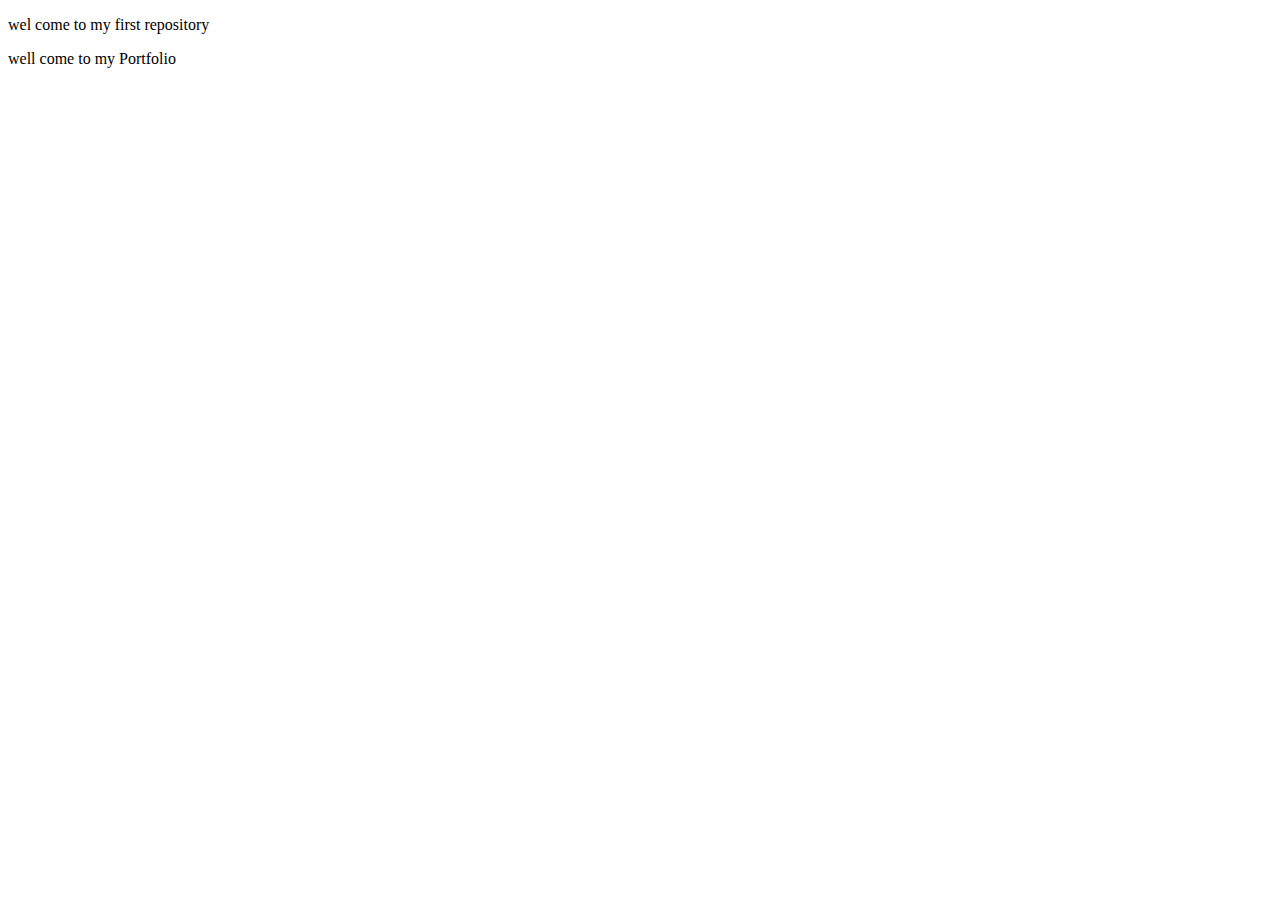
<file: base_index.html>
<!DOCTYPE html>
<html lang="en">
<head>
    <meta charset="UTF-8">
    <meta name="viewport" content="width=device-width, initial-scale=1.0">
    <title>My portfolio</title>
</head>
<body>
  <p> wel come to my first repository</p>  
  <p> well come to my Portfolio</p>
</body>
</html>
</file>
<file: css_basic/base.css>
/* Importing webfonts */
/* (If you're learning CSS, you should disregard that) */

@import url(https://fonts.googleapis.com/css?family=Yeseva+One);
@import url(https://fonts.googleapis.com/css?family=Josefin+Sans:400,700,700italic,400italic);


/* CSS reset rules */

html, body {
	height: 100%;
	min-height: 100%;
}
html, body, div, span, applet, object, iframe,
h1, h2, h3, h4, h5, h6, p, blockquote, pre,
a, abbr, acronym, address, big, cite, code,
del, dfn, img, ins, kbd, q, s, samp,
small, strike, sub, sup, tt, var,
b, u, i, center,
dl, dt, dd,
fieldset, form, label, legend,
table, caption, tbody, tfoot, thead, tr, th, td,
article, aside, canvas, details, embed, 
figure, figcaption, footer, header, hgroup, 
menu, nav, output, ruby, section, summary,
time, mark, audio, video {
	margin: 0;
	padding: 0;
	border: 0;
	font-size: 100%;
	font: inherit;
	vertical-align: baseline;
}
/* HTML5 display-role reset for older browsers */
article, aside, details, figcaption, figure, 
footer, header, hgroup, menu, nav, section {
	display: block;
}
body {
	line-height: 1;
}
blockquote, q {
	quotes: none;
}
blockquote:before, blockquote:after,
q:before, q:after {
	content: '';
	content: none;
}
table {
	border-collapse: collapse;
	border-spacing: 0;
}


/* Fonts and colors */

body {
	font-family: 'Josefin Sans', serif;
	color: rgba(0, 0, 0, 0.8);
}
h1, h2, h3, h4, h5, h6, header {
	font-family: 'Yeseva One', sans-serif;
}
article {
}
header {
	border-bottom: 1px solid rgb(221,221,221);
	transition: border-bottom-color 1s ease;
}
header a {
	color: rgba(0, 0, 0, 0.8);
}
aside {
	background: #FAFAFA;
}
aside p {
	border: 1px solid #bbb;
	background: #ddd;
	color: black;
}
footer a {
	color: rgba(0, 0, 0, 0.8);
}
a {
	color: #F80002;
}


/* Positioning and margins */

@media (min-width: 1100px) {
	body {
		width: 1100px;
		margin: 0 auto;
	}
}

article {
	padding: 50px 15px;
}
article > *:first-child {
	margin-top: 0;
}
aside {
	padding: 50px 15px;
}
header .right {
	float: right;
	margin: 0 10px 15px;
}


/* Header */
header {
	padding: 20px 0;
	height: 80px;
}
header ul {
	list-style: none;
	margin: 0;
	padding: 0;
}
header li {
	display: inline;
	vertical-align:middle;
}
header li:first-child {
	margin: 0;
}
header li a {
	margin: 0 10px;
}
header li.logo {
	font-size: 36px;
}
header a {
	text-decoration: none;
}


/* Aside */

aside p {
	border-radius: 10px;
	padding: 20px 20px;
}


/* Footer */

footer {
	padding: 5px 15px;
	height: 80px;
}


/* Text styles and margins */

p {
	margin-bottom: 15px;
}
h1 {
	font-size: 36px;
	margin: 40px 0 20px;
}
h2 {
	font-size: 32px;
	margin: 30px 0 15px;
}
h3 {
	font-size: 28px;
	margin: 25px 0 10px;
}
h4 {
	font-size: 20px;
	font-weight: bold;
	margin: 20px 0 10px;
}
h5 {
	font-size: 18px;
	font-weight: bold;
	margin: 15px 0 10px;
}
h6 {
	font-weight: bold;
	margin: 5px 0;
}

@media (max-width: 800px) {
  body.works_on_smartphone {
  	display: block;
  }
  body.works_on_smartphone main {
  	display: block;
  }
  header .right {
  	float: none;
  }
}
</file>
<file: css_basic/styles.css>

</file>
<file: my-portfolio/styles.css>
/* Basic Reset */
* {
  margin: 0;
  padding: 0;
  box-sizing: border-box;
}

body {
  font-family: Arial, sans-serif;
  line-height: 1.6;
  color: #333;
}

/* Header and Menu Styles */
header {
  display: flex;
  justify-content: flex-end;
  padding: 10px;
  background-color: #333;
  position: sticky;
  top: 0;
  z-index: 1000;
}

.menu-toggle {
  display: none;
}

.menu-button {
  display: none;
  background: none;
  border: none;
  color: white;
  font-size: 24px;
  cursor: pointer;
}

.nav-menu {
  display: flex;
  justify-content: flex-end;
  align-items: center;
}

.nav-menu ul {
  list-style: none;
  display: flex;
}

.nav-menu ul li {
  margin: 0 15px;
}

.nav-menu ul li a {
  color: white;
  text-decoration: none;
  font-size: 18px;
  transition: color 0.3s ease;
}

.nav-menu ul li a:hover {
  color: #ff6347;
  text-decoration: underline;
}

.close-btn {
  display: none;
  background: none;
  border: none;
  color: white;
  font-size: 24px;
  cursor: pointer;
  position: absolute;
  top: 10px;
  right: 10px;
}

/* Hero Section */
.hero {
  height: 100vh;
  background: url('images/newimage.jpg') no-repeat center center/cover;
  display: flex;
  justify-content: center;
  align-items: center;
  text-align: center;
  color: white;
}

.hero-content {
  animation: fadeIn 2s ease-in-out;
}

.hero h1 {
  font-size: 3rem;
  margin-bottom: 10px;
}

.hero p {
  font-size: 1.5rem;
  margin-bottom: 20px;
}

.btn {
  padding: 10px 20px;
  background-color: blue;
  color: white;
  text-decoration: none;
  border-radius: 5px;
  transition: background-color 0.3s ease;
}

.btn:hover {
  background-color: #ff4500;
}

/* About Us Section */
.about {
  padding: 80px 20px;
  background: linear-gradient(135deg, #2c3e50, #34495e); /* Dark gray gradient */ /* Gradient background */
  color: #fff;
  text-align: center;
}

.about-content {
  max-width: 800px;
  margin: 0 auto;
}

.about h2 {
  font-size: 2.5rem;
  margin-bottom: 20px;
  color: #ffdd57; /* Vibrant yellow for heading */
}

.about p {
  font-size: 1.1rem;
  line-height: 1.8;
  margin-bottom: 20px;
  color: #ddd; /* Light gray for paragraph text */
}

.about p strong {
  color: #ffdd57; /* Vibrant yellow for emphasis */
}

.skills {
  margin-top: 30px;
  text-align: left;
  background: rgba(255, 255, 255, 0.1); /* Semi-transparent white background */
  padding: 20px;
  border-radius: 10px;
}

.skills h3 {
  font-size: 1.8rem;
  margin-bottom: 15px;
  color: #ffdd57; /* Vibrant yellow for heading */
}

.skills ul {
  list-style: none;
  padding: 0;
}

.skills ul li {
  font-size: 1.1rem;
  margin-bottom: 10px;
  color: #ddd; /* Light gray for list items */
  display: flex;
  align-items: center;
}

.skills ul li::before {
  content: "•";
  color: #ffdd57; /* Vibrant yellow for bullet points */
  font-size: 1.5rem;
  margin-right: 10px;
}

.about-image {
  margin-top: 30px;
  border-radius: 10px;
  box-shadow: 0 4px 15px rgba(0, 0, 0, 0.3); /* Subtle shadow for image */
  max-width: 100%;
  height: auto;
}

/* Services Section */
.services {
  padding: 80px 20px;
  background: #f4f4f9; /* Light gray background */
  text-align: center;
}

.services h2 {
  font-size: 2.5rem;
  margin-bottom: 20px;
  color: #2c3e50; /* Dark gray for heading */
}

.services-intro {
  font-size: 1.1rem;
  color: #666;
  max-width: 800px;
  margin: 0 auto 40px;
}

.service-cards {
  display: flex;
  flex-wrap: wrap;
  justify-content: center;
  gap: 20px;
}

.card {
  background: #fff;
  border-radius: 10px;
  box-shadow: 0 4px 15px rgba(0, 0, 0, 0.1);
  overflow: hidden;
  width: 300px;
  text-align: left;
  transition: transform 0.3s ease, box-shadow 0.3s ease;
}

.card:hover {
  transform: translateY(-10px);
  box-shadow: 0 8px 25px rgba(0, 0, 0, 0.2);
}

.card-image {
  width: 100%;
  height: 200px;
  object-fit: cover;
}

.card-content {
  padding: 20px;
}

.card h3 {
  font-size: 1.5rem;
  margin-bottom: 10px;
  color: #2c3e50; /* Dark gray for heading */
}

.card p {
  font-size: 1rem;
  color: #666;
  margin-bottom: 15px;
}

.card ul {
  list-style: none;
  padding: 0;
  margin-bottom: 20px;
}

.card ul li {
  font-size: 0.95rem;
  color: #666;
  margin-bottom: 8px;
  display: flex;
  align-items: center;
}

.card ul li::before {
  content: "•";
  color: #1abc9c; /* Teal for bullet points */
  font-size: 1.2rem;
  margin-right: 10px;
}

.card-button {
  display: inline-block;
  padding: 10px 20px;
  background: #1abc9c; /* Teal for button */
  color: #fff;
  text-decoration: none;
  border-radius: 5px;
  font-size: 1rem;
  transition: background 0.3s ease;
}

.card-button:hover {
  background: #16a085; /* Darker teal on hover */
}

  /* General Styling */
  .portfolio {
    background-color: #f9f9f9;
    padding: 50px 20px;
    text-align: center;
  }

  .container {
    max-width: 1200px;
    margin: auto;
  }

  h2 {
    font-size: 2em;
    margin-bottom: 20px;
    color: #333;
  }

  /* Portfolio Grid */
  .portfolio-gallery {
    display: grid;
    grid-template-columns: repeat(auto-fit, minmax(300px, 1fr));
    gap: 20px;
  }

  /* Portfolio Item */
  .portfolio-item {
    background: #fff;
    padding: 20px;
    border-radius: 8px;
    box-shadow: 0 0 10px rgba(0, 0, 0, 0.1);
    text-align: center;
  }

  .portfolio-item img {
    width: 370px;  /* Adjust the width */
    height: 150px; /* Adjust the height */
    object-fit: cover; /* Ensures proper scaling */
  }

  .portfolio-item h3 {
    font-size: 1.5em;
    margin: 10px 0;
    color: #222;
  }

  .portfolio-item p {
    font-size: 1em;
    color: #555;
    margin-bottom: 15px;
  }

  /* Button Styling */
  .btn {
    display: inline-block;
    padding: 10px 15px;
    background: #007bff;
    color: white;
    text-decoration: none;
    border-radius: 5px;
    transition: background 0.3s;
  }

  .btn:hover {
    background: #0056b3;
  }
/* Social Media Section */
.social-media {
  padding: 50px 20px;
  text-align: center;
  background-color: black;
  color: white;
}
.social-media h2{
  color: white;
}
.social-icons {
  display: flex;
  justify-content: center;
  gap: 20px;
  
}

.social-icons .icon {
  font-size: 2rem;
  color: white;
  transition: color 0.3s ease;
}

.social-icons .icon:hover {
  color: #0073b1; /* LinkedIn color */
}

/* FAQ Section */
.faq {
  padding: 50px 20px;
  background-color: #f9f9f9;
 
}
.faq h2{
  text-align: center;
  text-decoration: double;
  color: #0073b1;
  font-size: 50px;
}

.faq-item {
  margin-bottom: 10px;
  border-bottom: 1px solid #ddd;
  align-items: center;
}

.faq-question {
  display: flex;
  justify-content: space-between;
  align-items: center;
  padding: 15px;
  cursor: pointer;
  font-weight: 600;
  list-style: none; /* Remove default arrow */
}

.faq-question i {
  transition: transform 0.3s ease;
}

.faq-item[open] .faq-question i {
  transform: rotate(180deg); /* Rotate icon when open */
}

.faq-answer {
  padding: 15px;
  color: #666;
}
/* Contact Section */
.contact {
  padding: 50px 20px;
  background-color: #333;
  color: white;
  text-align: center;
}
.contact h2{
  font-size: 50px;
  color: #ddd;
}

.contact-form {
  max-width: 500px;
  margin: 0 auto;
  display: flex;
  flex-direction: column;
}

.contact-form input,
.contact-form textarea {
  padding: 10px;
  margin: 10px 0;
  border: green;
  border-radius: 5px;
  height: 80px;
}

.contact-form button {
  background-color: #ff6347;
  color: white;
  border: none;
  padding: 10px;
  border-radius: 15px;
  cursor: pointer;
  transition: background-color 0.3s ease;
  width: 200px;
  height: 50px;
}

.contact-form button:hover {
  background-color: #ff4500;
}

/* Footer */
footer {
  padding: 20px;
  background-color: black;
  color: white;
  text-align: end;
}

/* Animations */
@keyframes fadeIn {
  from {
    opacity: 0;
  }
  to {
    opacity: 1;
  }
}

/* Mobile Styles */
@media (max-width: 768px) {
  .menu-button {
    display: block;
  }

  .nav-menu {
    position: fixed;
    top: 0;
    right: -100%;
    height: 100vh;
    width: 250px;
    background-color: #333;
    flex-direction: column;
    justify-content: flex-start;
    padding-top: 60px;
    transition: right 0.3s ease;
  }

  .menu-toggle:checked ~ .nav-menu {
    right: 0;
  }

  .nav-menu ul {
    flex-direction: column;
  }

  .nav-menu ul li {
    margin: 15px 0;
  }

  .close-btn {
    display: block;
  }

  .card {
    width: 100%;
    max-width: 400px;
  }
}
  .about h2 {
    font-size: 2rem;
  }

  .about p {
    font-size: 1rem;
  }

  .skills h3 {
    font-size: 1.5rem;
  }

  .skills ul li {
    font-size: 1rem;
  }
    h2 {
      font-size: 1.5rem;
    }
    .portfolio-gallery {
      grid-template-columns: 1fr;
    }
    .social-icons .icon {
      font-size: 1.5rem;
    }
  
    .faq-question {
      font-size: 1rem;
    }
</file>
